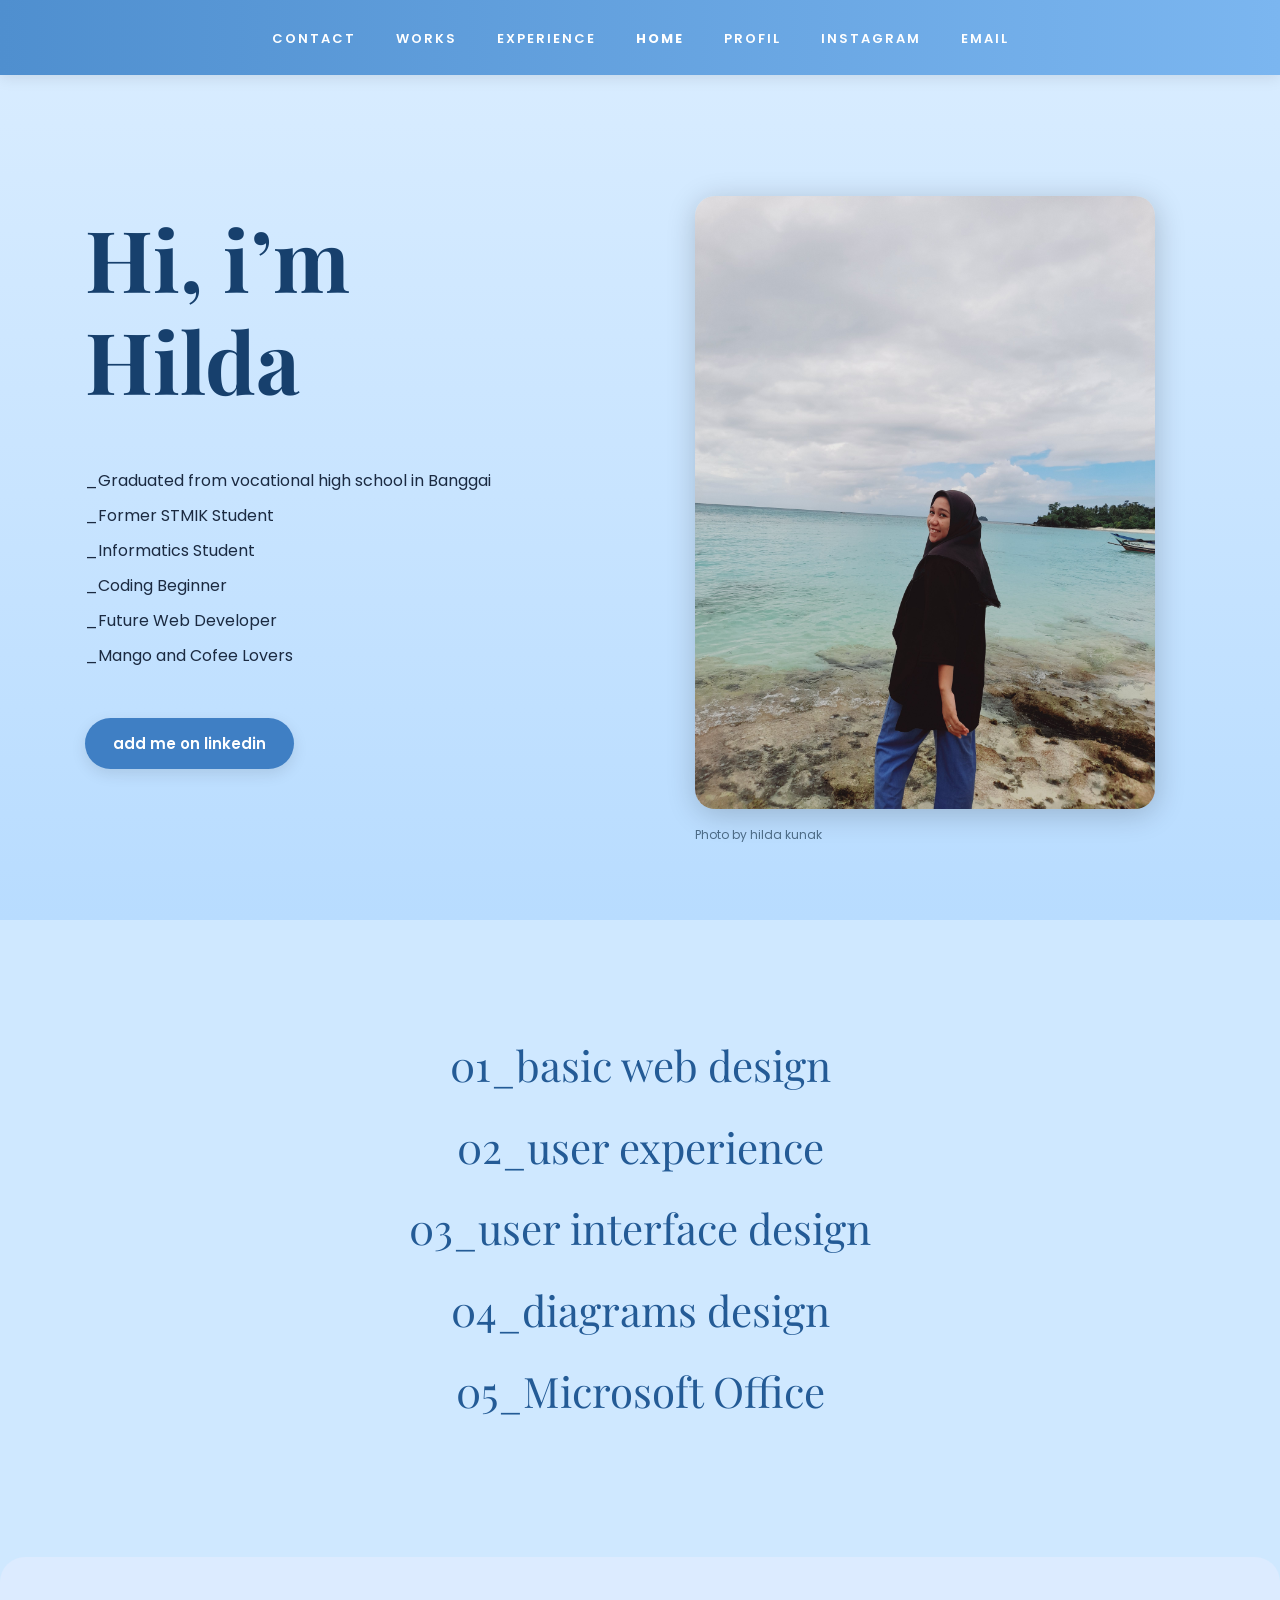
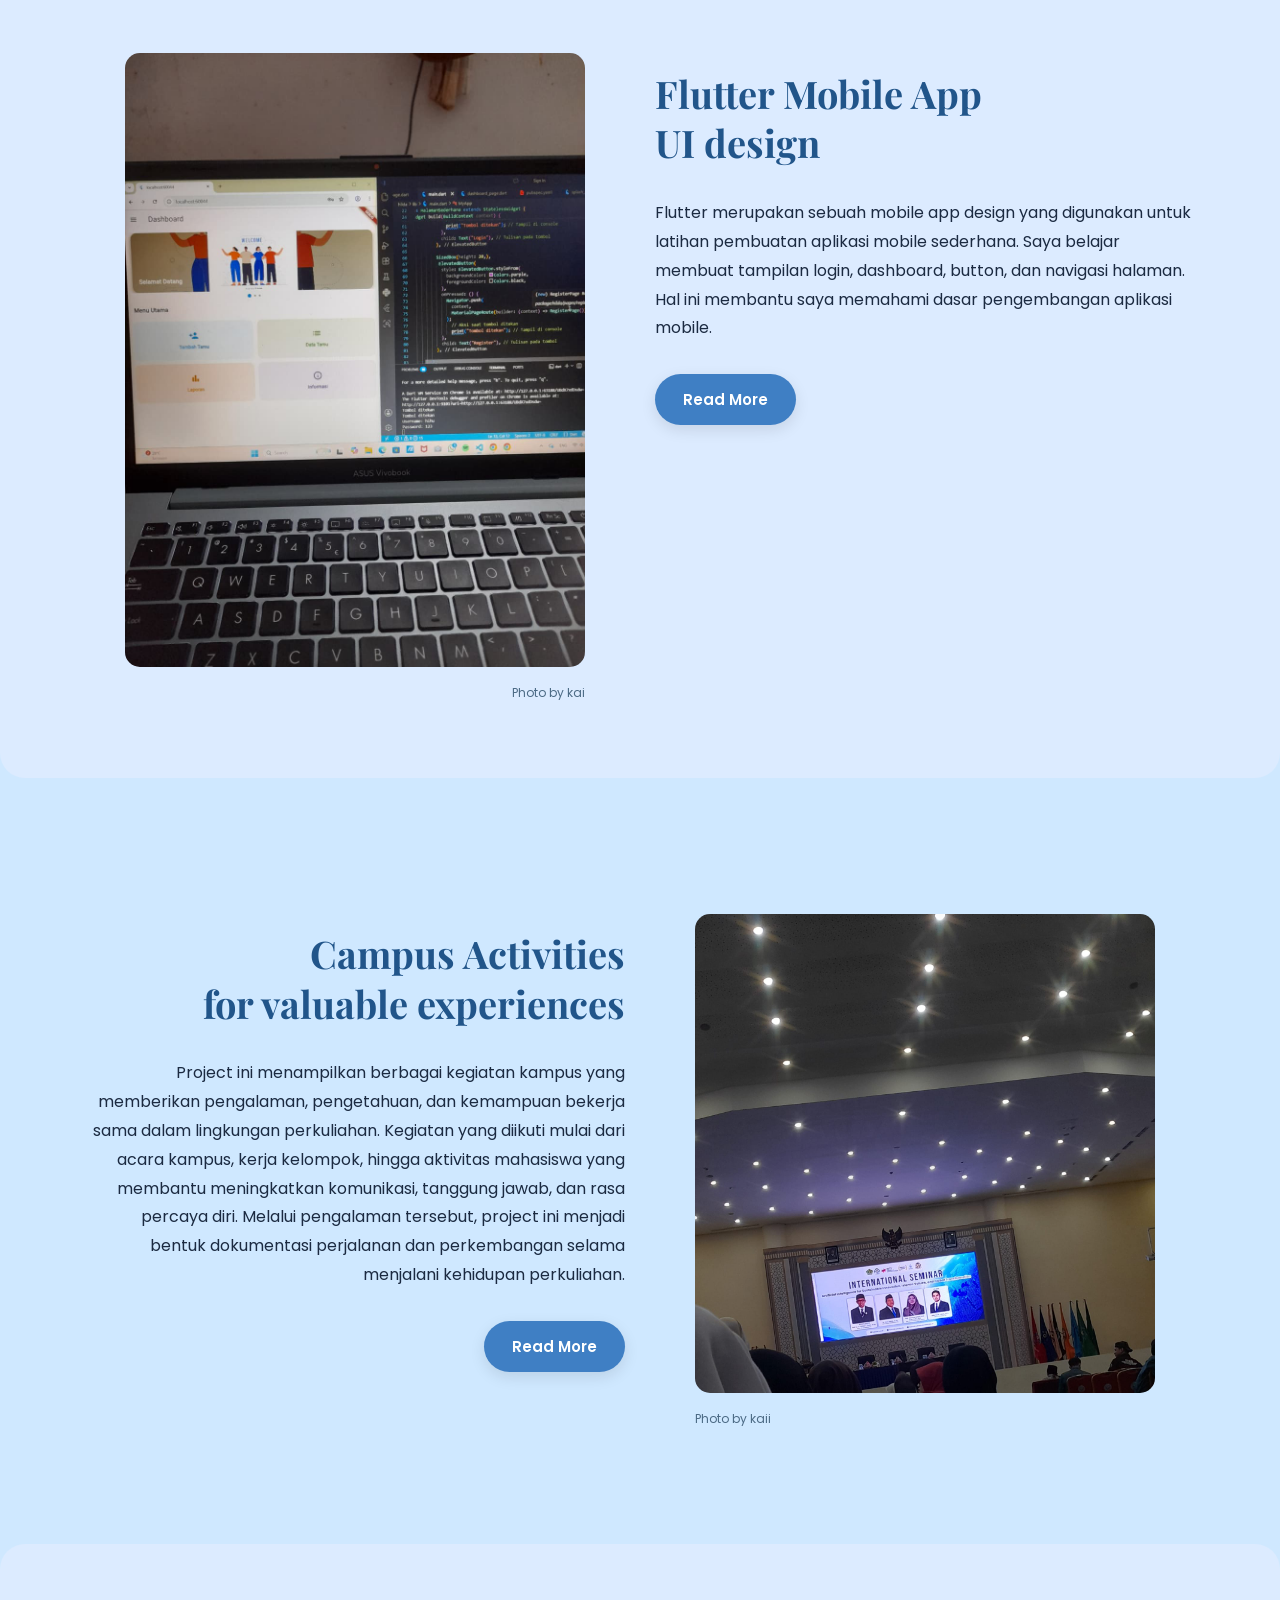
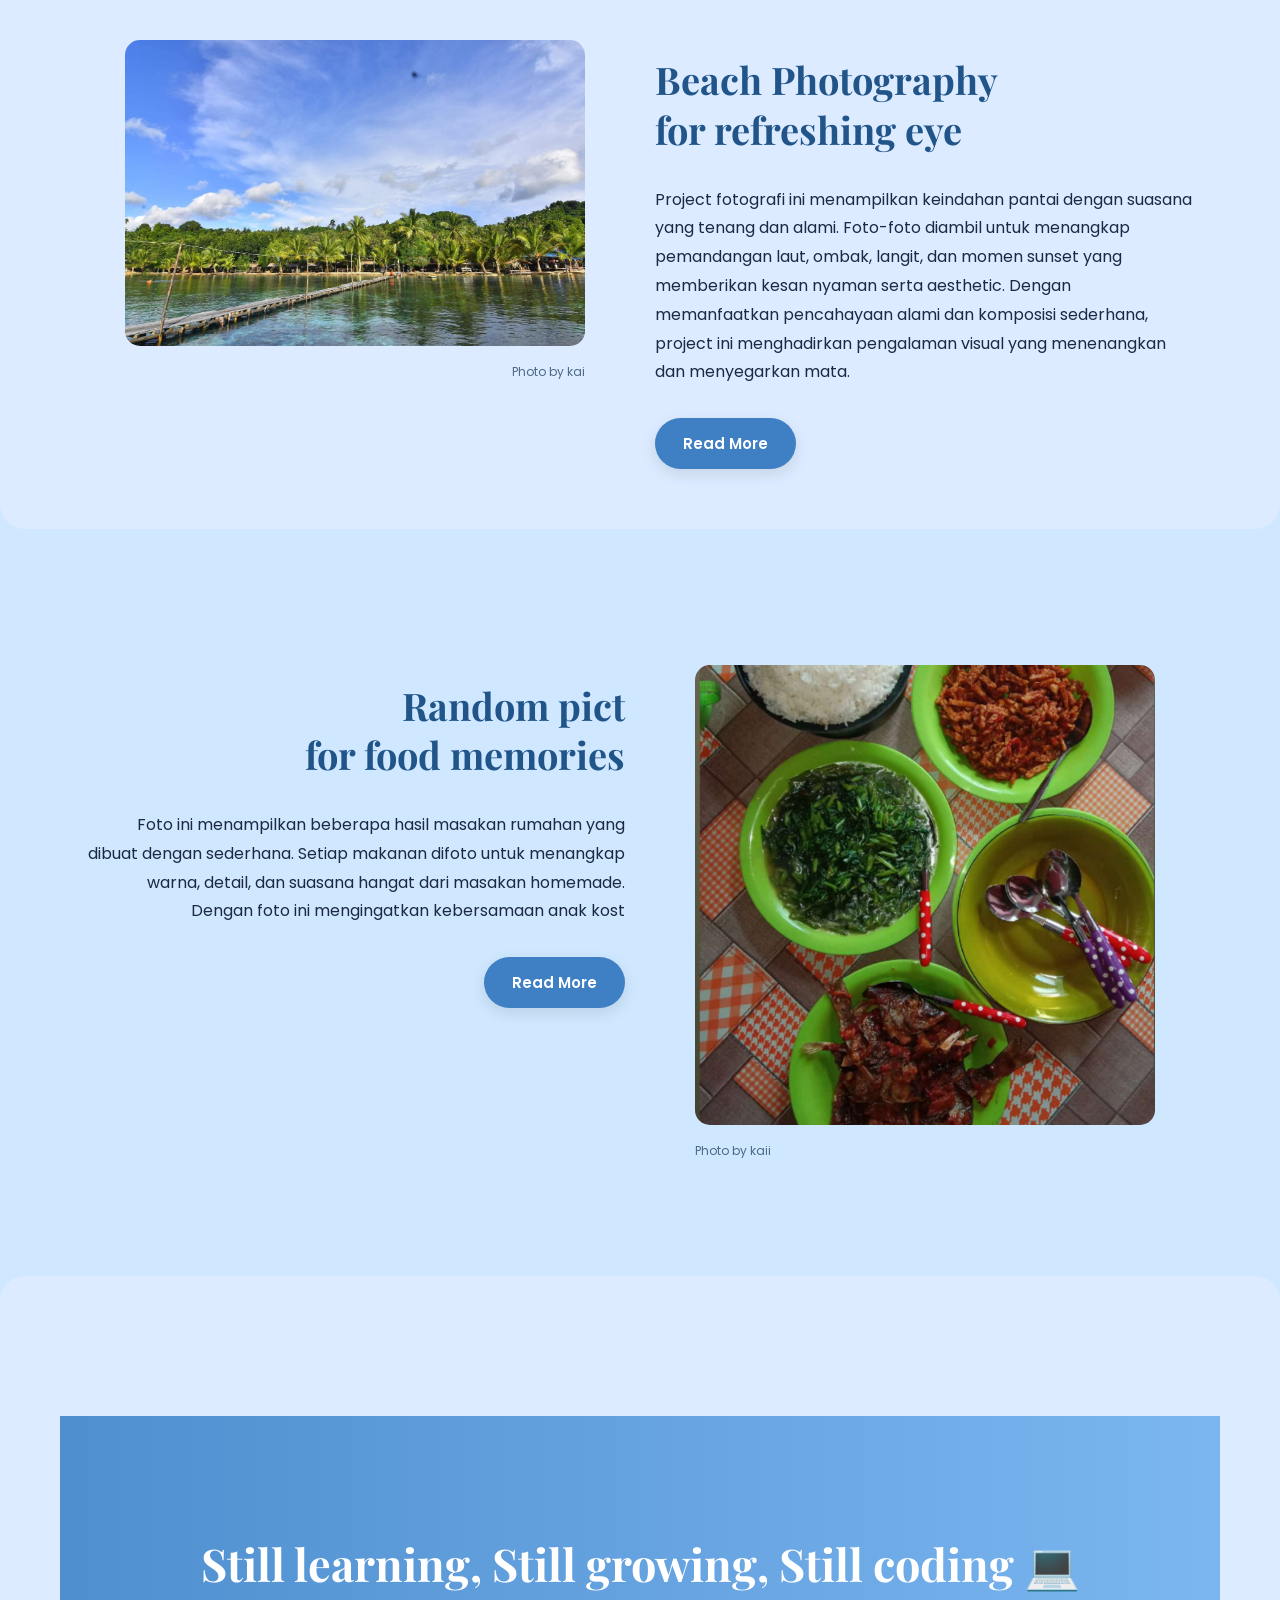
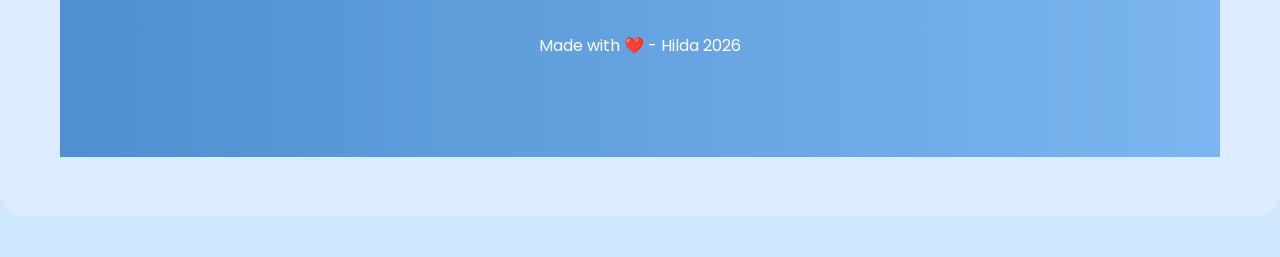
<file: index.html>
<!DOCTYPE html>
<html>
<head>
	<meta charset="utf-8">
	
	<meta name="viewport" content="width=device-width, initial-scale=1.0">
	<title>Portfolio</title>
	<link rel="stylesheet" href="css/bootstrap_grid.css" type="text/css">
	<link rel="stylesheet" href="css/style.css" type="text/css">

	<link href="https://fonts.googleapis.com/css2?family=Poppins:wght@300;400;500;600;700&family=Playfair+Display:wght@500;700;800&display=swap" rel="stylesheet">
</head>
	<body>
	<nav>
	<ul>
		<li><a href="#contact">contact</a></li>
		<li><a href="#works">works</a></li>
		<li><a href="#experience">experience</a></li>
		<li><a href="index.html"><strong>home</strong></a></li>
		<li><a href="profil.html">profil</a></li>
		<li><a href="https://instagram.com/hldaknk_" target="_blank">instagram</a></li>
		<li><a href="mailto:hyldhakunak07@gmail.com">email</a></li>
	</ul>
</nav>
	</nav>
	<header>
		<div class="container">
			<div class="row">
				<!-- right coloum -->
				<div class="col-sm">
					<h1>Hi, i’m</br>
					Hilda</h1>
					<ul >
						<li>_Graduated from vocational high school in Banggai </li>
						<li>_Former STMIK Student</li>
						<li>_Informatics Student</li>
						<li>_Coding Beginner</li>
						<li>_Future Web Developer</li>
						<li>_Mango and Cofee Lovers</li>
					</ul> 
					<a href="" class="button">add me on linkedin</a>
				</div>
				<!-- left coloum -->
				<div class="col-sm">
					<figure>
						<img src="img/hilda.jpg" class="intro-img" alt="hilda">
						<figcaption>
							Photo by hilda kunak
						</figcaption>
					</figure>
				</div>
			</div>
		</div>
	</header>
	<section>
		<ul class="skill-list">
			<li>01_basic web design</li>
			<li>02_user experience</li>
			<li>03_user interface design</li>
			<li>04_diagrams design</li>
			<li>05_Microsoft Office</li>
		</ul>
	</section>
	<!-- projects -->
	<section class="project blue">
		<div class="container">
			<div class="row">
				<!-- right coloum -->
				<div class="col-sm">
					<figure>
						<img src="img/fluter.jpeg" alt="fluter">
						<figcaption class="right-alignment">
							Photo by kai
						</figcaption>
					</figure> 
				</div>
				<div class="col-sm">
					<h2>Flutter Mobile App<br>UI design </h2>
					<p>Flutter merupakan sebuah mobile app design yang digunakan untuk latihan pembuatan aplikasi mobile sederhana.
					Saya belajar membuat tampilan login, dashboard, button, dan navigasi halaman.
					Hal ini membantu saya memahami dasar pengembangan aplikasi mobile.</p>
					<a href="detail.html" class="button">Read More </a>
				</div>
			</div>
		</div>
	</section>
	<!-- project2 -->
	<section class="project">
		<div class="container">
			<div class="row">
				<!-- right coloum -->
				<div class="col-sm right-alignment">
					<h2>Campus Activities <br> for valuable experiences</h2>
					<p>Project ini menampilkan berbagai kegiatan kampus yang memberikan pengalaman, 
					pengetahuan, dan kemampuan bekerja sama dalam lingkungan perkuliahan. 
					Kegiatan yang diikuti mulai dari acara kampus, kerja kelompok, hingga aktivitas 
					mahasiswa yang membantu meningkatkan komunikasi, tanggung jawab, dan rasa percaya diri. 
					Melalui pengalaman tersebut, project ini menjadi bentuk dokumentasi perjalanan 
					dan perkembangan selama menjalani kehidupan perkuliahan.</p>
					<a href="detail2.html" class="button">Read More</a>
				</div>
				<div class="col-sm">
					<figure>
						<img src="img/campus.jpeg" alt="campus">
						<figcaption>
							Photo by kaii
						</figcaption>
					</figure> 
				</div>
			</div>
		</div>
	</section>
	<!-- projects -->
	<section class="project blue">
		<div class="container">
			<div class="row">
				<!-- right coloum -->
				<div class="col-sm">
					<figure>
						<img src="img/Bontolan.jpg" alt="Bontolan">
						<figcaption class="right-alignment">
							Photo by kai
						</figcaption>
					</figure> 
				</div>
				<div class="col-sm">
					<h2>Beach Photography<br>for refreshing eye </h2>
					<p>Project fotografi ini menampilkan keindahan pantai dengan suasana yang tenang dan alami. 
					Foto-foto diambil untuk menangkap pemandangan laut, ombak, langit, dan momen sunset 
					yang memberikan kesan nyaman serta aesthetic. Dengan memanfaatkan pencahayaan alami 
					dan komposisi sederhana, project ini menghadirkan pengalaman visual yang menenangkan 
					dan menyegarkan mata.</p>
					<a href="detail3.html" class="button">Read More </a>
				</div>
			</div>
		</div>
	</section>
	<!-- project2 -->
	<section class="project">
		<div class="container">
			<div class="row">
				<!-- right coloum -->
				<div class="col-sm right-alignment">
					<h2>Random pict <br> for food memories</h2>
					<p>Foto ini menampilkan beberapa hasil masakan rumahan yang dibuat dengan sederhana. 
						Setiap makanan difoto untuk menangkap warna, detail, dan suasana hangat dari masakan homemade. 
						Dengan foto ini mengingatkan kebersamaan anak kost</p>
					<a href="detail4.html" class="button">Read More</a>
				</div>
				<div class="col-sm">
					<figure>
						<img src="img/food.png" alt="campus">
						<figcaption>
							Photo by kaii
						</figcaption>
					</figure> 
				</div>
			</div>
		</div>
	</section>
	<section class="project blue">
		<footer id="contact">
			<h2> Still learning, Still growing, Still coding 💻 </h2>
				<p>Made with ❤️ - Hilda 2026</p>
			</footer>
			
		</body>
</html>
</file>
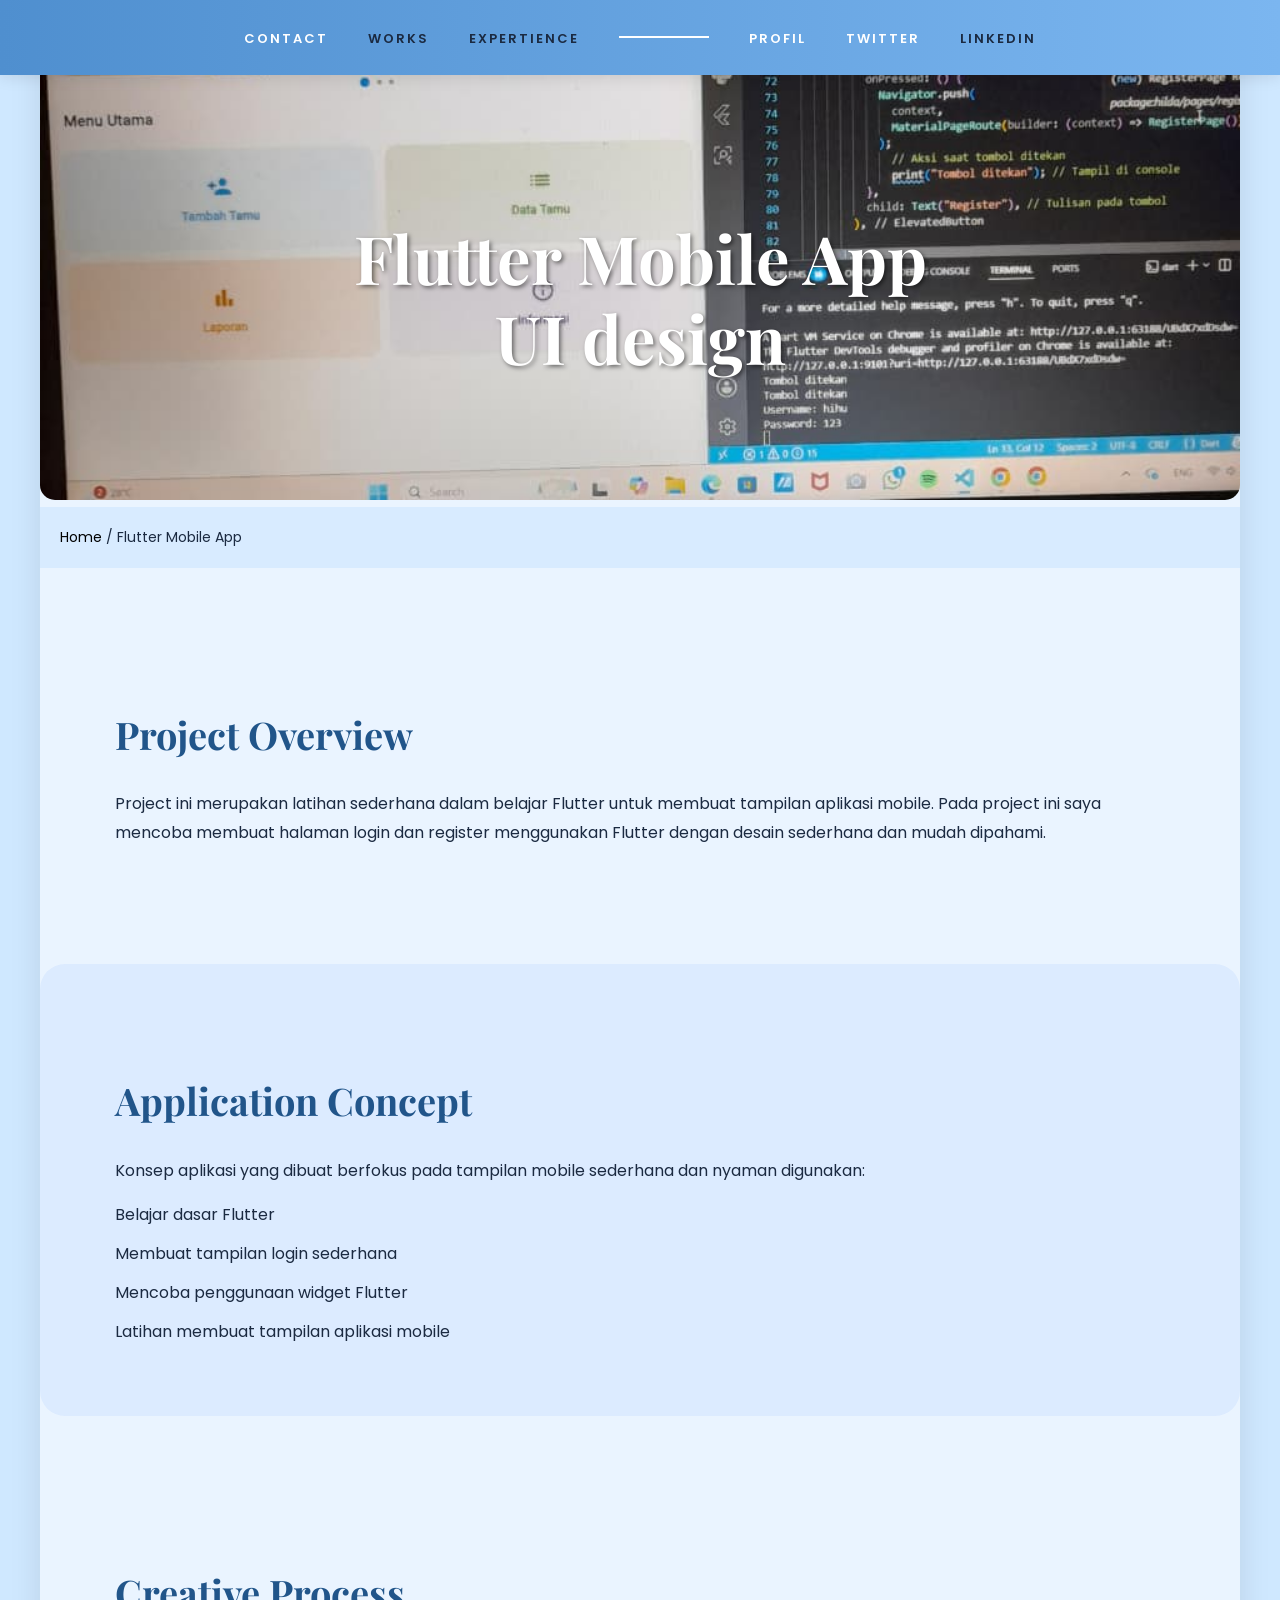
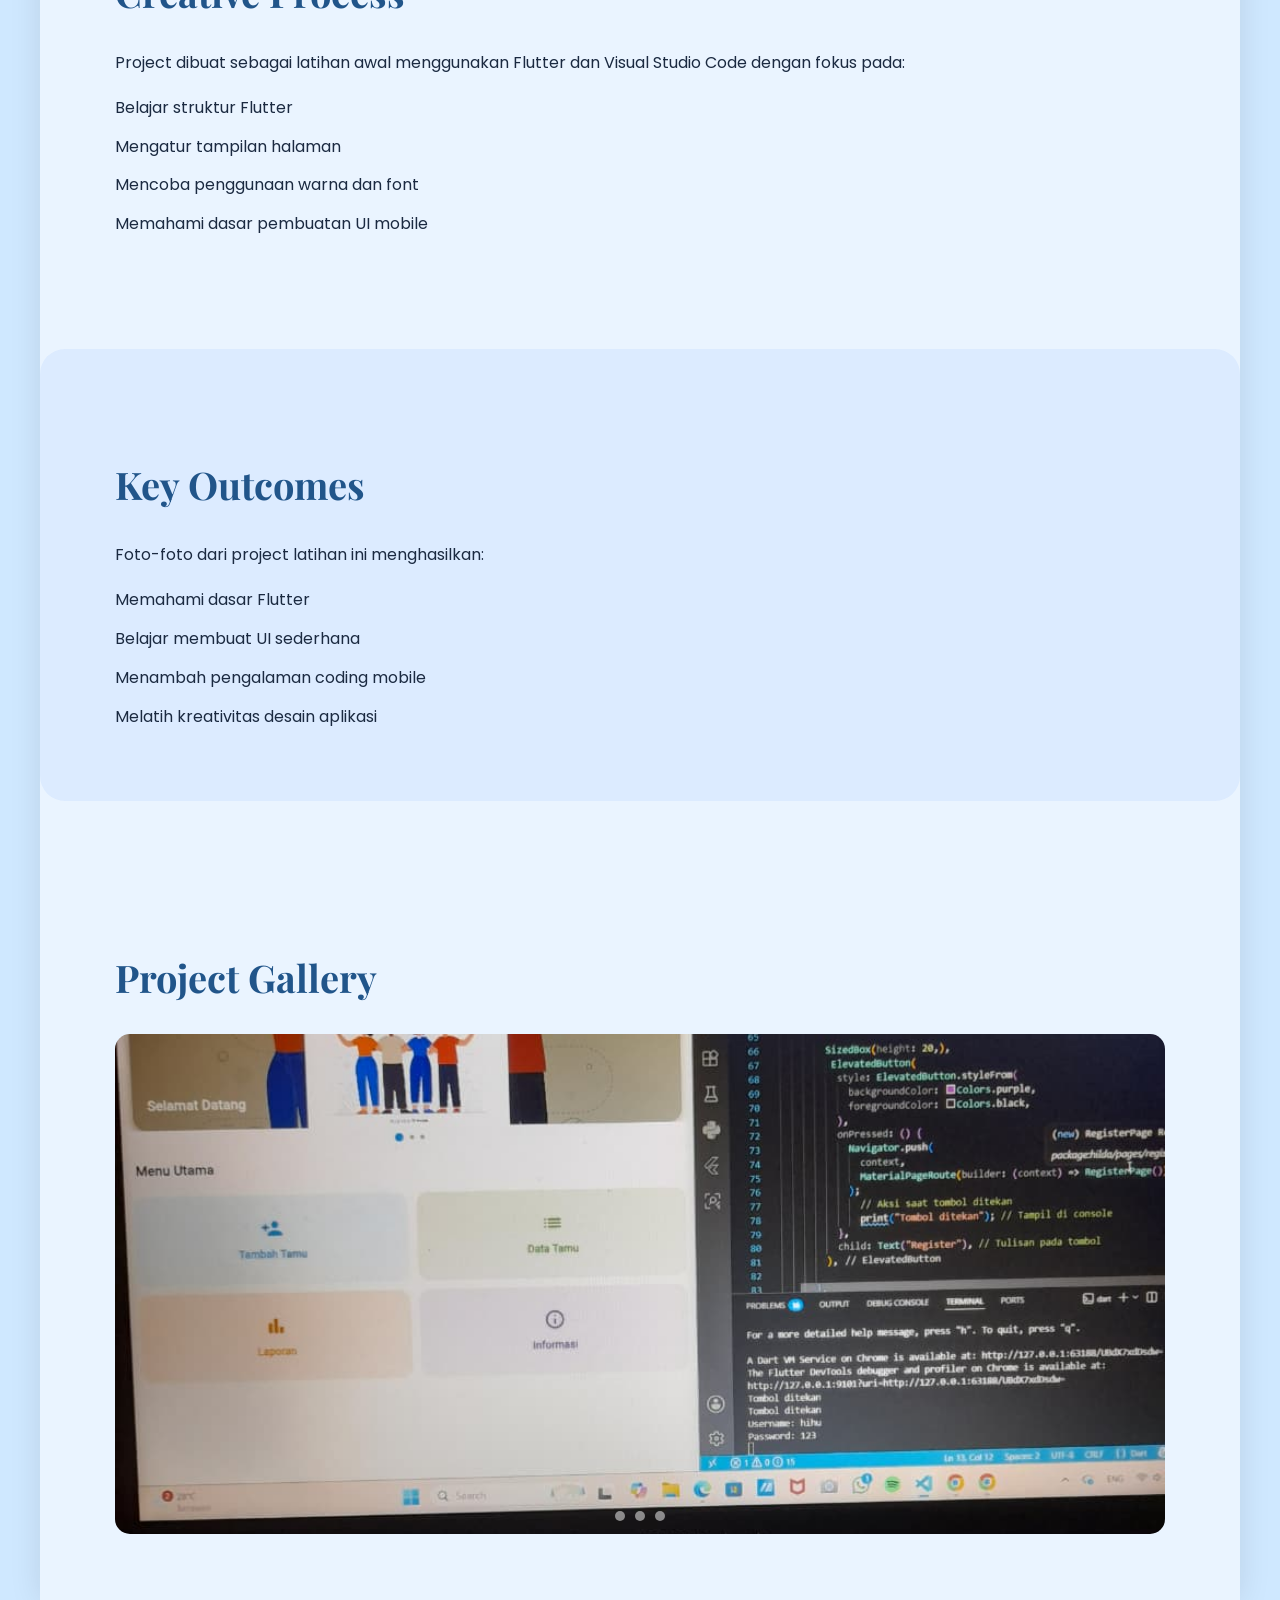
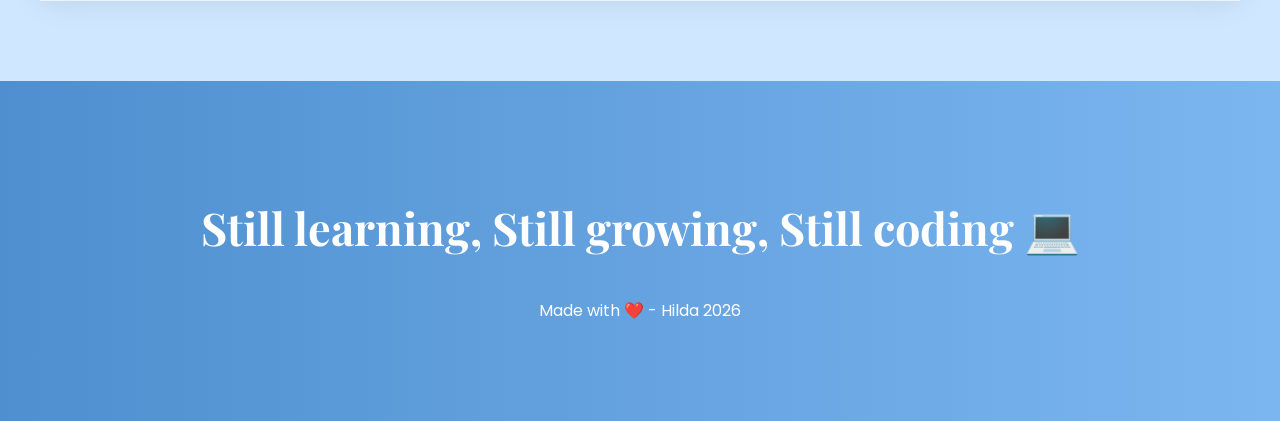
<file: detail.html>
<!DOCTYPE html>
<html>
<head>
	<meta charset="utf-8">
	<meta name="viewport" content="width=device-width, initial-scale=1.0">
	<title>Flutter Mobile App</title>
	<link rel="stylesheet" href="css/bootstrap_grid.css" type="text/css">
	<link rel="stylesheet" href="css/style.css" type="text/css">
	<link href="https://fonts.googleapis.com/css2?family=Poppins:wght@300;400;500;600;700&family=Playfair+Display:wght@500;700;800&display=swap" rel="stylesheet">
	<style>
	.project-container {
		background-color: #eaf4ff;
		max-width: 1200px;
		margin: 0 auto;
		box-shadow: 0 0 30px rgba(0,0,0,0.1);
	}

	.full-width-image {
		width: 100%;
		height: 500px;
		object-fit: cover;
	}

	.breadcrumb {
		padding: 20px;
		background-color: #d8ebff;
		font-family: 'Poppins', sans-serif;
		font-size: 14px;
	}

	.breadcrumb a {
		color: black;
		text-decoration: none;
	}

	.breadcrumb a:hover {
		text-decoration: underline;
	}

	.project-title {
		position: absolute;
		top: 50%;
		left: 50%;
		font-size: 50pt;
		transform: translate(-50%, -50%);
		color: white;
		text-align: center;
		text-shadow: 2px 2px 4px rgba(0,0,0,0.5);
		font-family: 'Playfair Display', serif;
	}

	.image-container {
		position: relative;
	}

	h2{
		font-family: 'Playfair Display', serif;
	}

	p, li{
		font-family: 'Poppins', sans-serif;
		line-height: 1.8;
	}
	
	/* Slider Styles */
	.project-slider {
		position: relative;
		width: 100%;
		overflow: hidden;
	}

	.slider-container {
		display: flex;
		transition: transform 0.5s ease;
		width: 300%;
	}

	.slider-slide {
		width: 33.33%;
		flex-shrink: 0;
	}

	.slider-slide img {
		width: 100%;
		height: 500px;
		object-fit: cover;
	}

	.slider-controls {
		position: absolute;
		bottom: 20px;
		left: 50%;
		transform: translateX(-50%);
		display: flex;
		gap: 10px;
	}

	.slider-dot {
		width: 10px;
		height: 10px;
		background-color: rgba(255,255,255,0.5);
		border-radius: 50%;
		cursor: pointer;
		transition: background-color 0.3s;
	}

	.slider-dot.active {
		background-color: white;
	}
	
	.slider-toggle {
		display: none;
	}

	#slide1:checked ~ .slider-container {
		transform: translateX(0);
	}

	#slide2:checked ~ .slider-container {
		transform: translateX(-33.33%);
	}

	#slide3:checked ~ .slider-container {
		transform: translateX(-66.66%);
	}
</style>
</head>

<body>
	<nav>
		<ul>
			<li><a href="../index.html#contact">contact</a></li>
			<li>works</li>
			<li>expertience</li>
			<li class="empty"></li>
			<li><a href="profil.html">profil</a></li>
			<li><a href="https://x.com/anzanul" target="_blank">twitter</a></li>
			<li>linkedin</li>
		</ul>
	</nav>

	<div class="project-container">
		<div class="image-container">
			<img src="./img/fluter.jpeg" class="full-width-image" alt="Flutter">
			<h1 class="project-title">Flutter Mobile App<br>UI design</h1>
		</div>
		<div class="breadcrumb">
			<a href="../index.html">Home</a> / Flutter Mobile App
		</div>
		<section class="project" style="padding-top: 50px;">
			<div class="container">
				<div class="row">
					<div class="col-sm">
						<h2>Project Overview</h2>
						<p>
							Project ini merupakan latihan sederhana dalam belajar Flutter untuk membuat tampilan aplikasi mobile.
							Pada project ini saya mencoba membuat halaman login dan register menggunakan Flutter dengan desain sederhana dan mudah dipahami.
						</p>
					</div>
				</div>
			</div>
		</section>

		<section class="project blue">
			<div class="container">
				<div class="row">
					<div class="col-sm">
						<h2>Application Concept</h2>
						<p>Konsep aplikasi yang dibuat berfokus pada tampilan mobile sederhana dan nyaman digunakan:</p>
						<ul>
							<li>Belajar dasar Flutter</li>
							<li>Membuat tampilan login sederhana</li>
							<li>Mencoba penggunaan widget Flutter</li>
							<li>Latihan membuat tampilan aplikasi mobile</li>
						</ul>
					</div>
				</div>
			</div>
		</section>

		<section class="project">
			<div class="container">
				<div class="row">
					<div class="col-sm">
						<h2>Creative Process</h2>
						<p>Project dibuat sebagai latihan awal menggunakan Flutter dan Visual Studio Code dengan fokus pada:</p>
						<ul>
							<li>Belajar struktur Flutter</li>
							<li>Mengatur tampilan halaman</li>
							<li>Mencoba penggunaan warna dan font</li>
							<li>Memahami dasar pembuatan UI mobile</li>
						</ul>
					</div>
				</div>
			</div>
		</section>

		<section class="project blue">
			<div class="container">
				<div class="row">
					<div class="col-sm">
						<h2>Key Outcomes</h2>
						<p>Foto-foto dari project latihan ini menghasilkan:</p>
						<ul>
							<li>Memahami dasar Flutter</li>
							<li>Belajar membuat UI sederhana</li>
							<li>Menambah pengalaman coding mobile</li>
							<li>Melatih kreativitas desain aplikasi</li>
						</ul>
					</div>
				</div>
			</div>
		</section>

		<section class="project">
			<div class="container">
				<div class="row">
					<div class="col-sm">
						<h2>Project Gallery</h2>
						<div class="project-slider">
							<input type="radio" name="slider" id="slide1" class="slider-toggle" checked>
							<input type="radio" name="slider" id="slide2" class="slider-toggle">
							<input type="radio" name="slider" id="slide3" class="slider-toggle">
							
							<div class="slider-container">
								<div class="slider-slide">
									<img src="./img/fluter.jpeg" alt="Flutter App">
								</div>
								<div class="slider-slide">
									<img src="./img/fluter1.jpeg" alt="fluter Project">
								</div>
								<div class="slider-slide">
									<img src="./img/fluter2.jpeg" alt="Flutter app">
								</div>
							</div>
							
							<div class="slider-controls">
								<label for="slide1" class="slider-dot"></label>
								<label for="slide2" class="slider-dot"></label>
								<label for="slide3" class="slider-dot"></label>
							</div>
						</div>
					</div>
				</div>
			</div>
		</section>
	</div>

	<footer id="contact">
			<h2> Still learning, Still growing, Still coding 💻 </h2>
				<p>Made with ❤️ - Hilda 2026</p>
			</footer>
			
		</body>
</html>
</file>
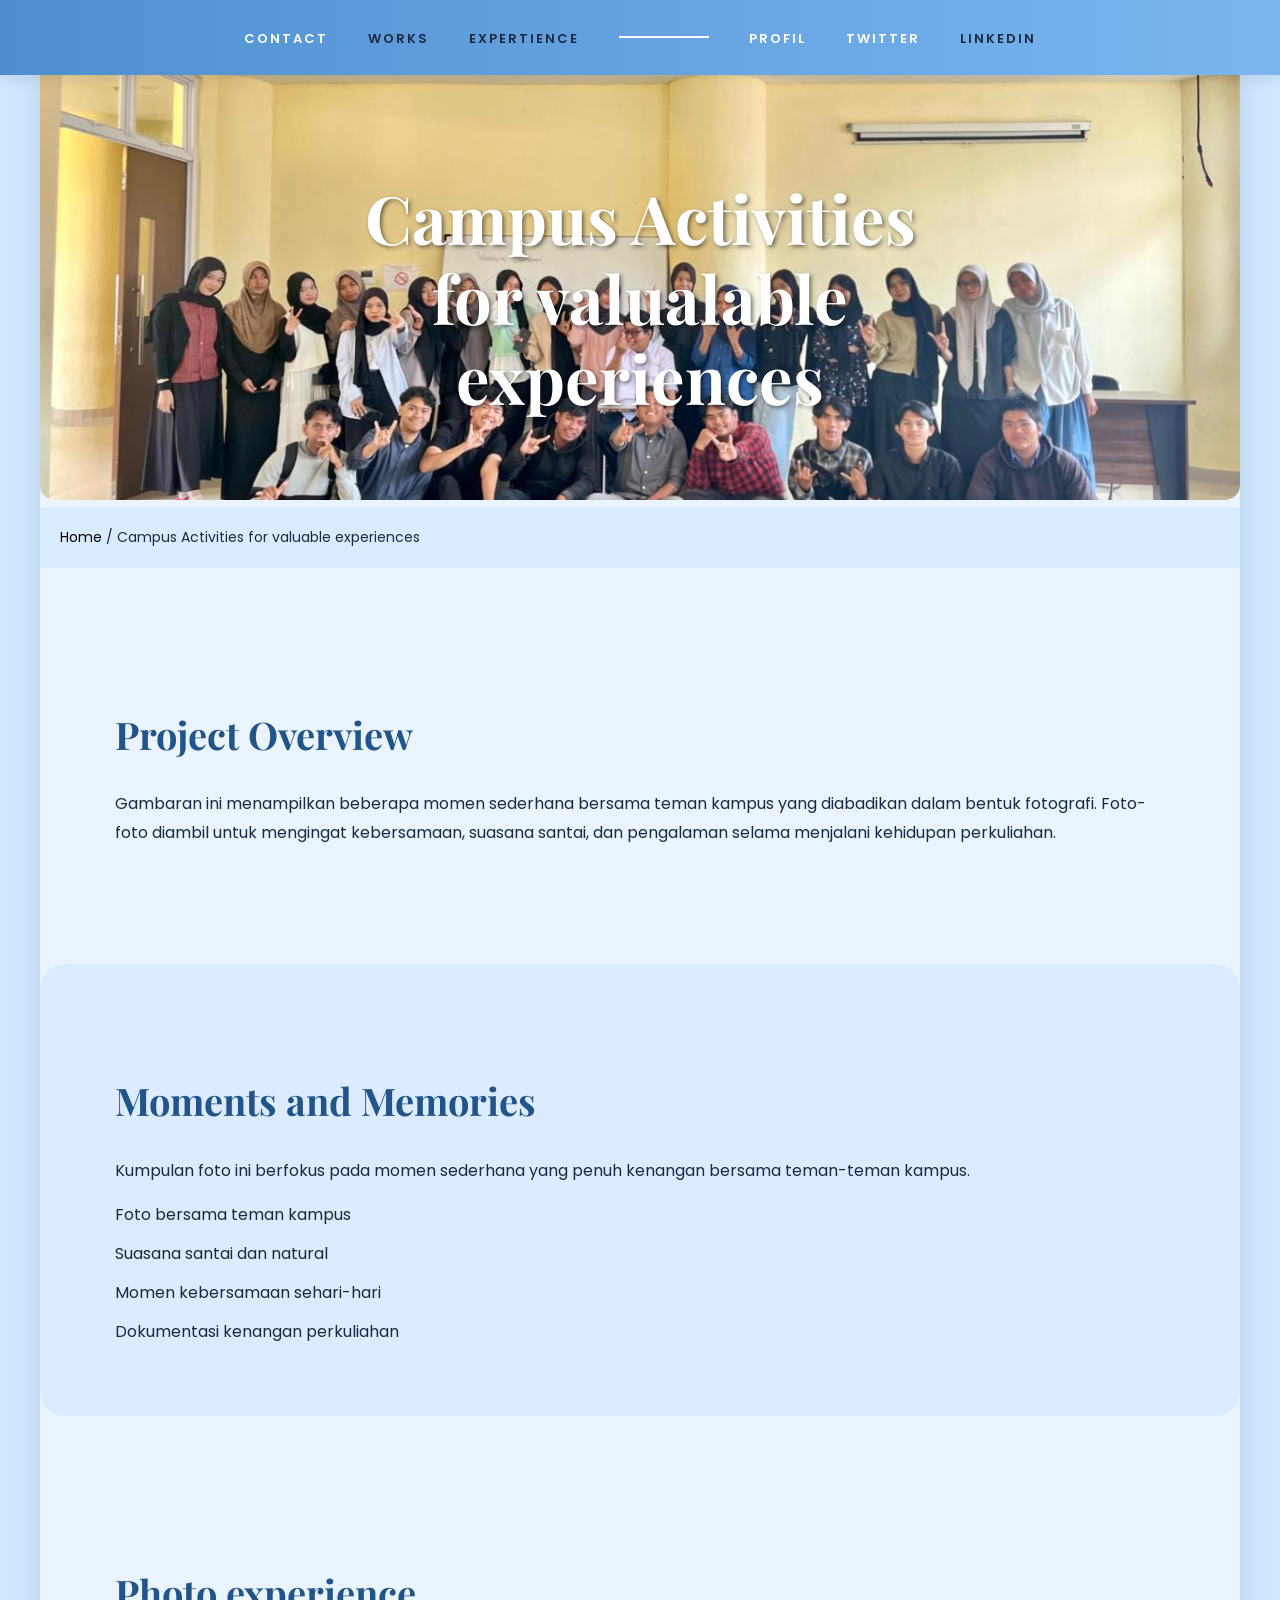
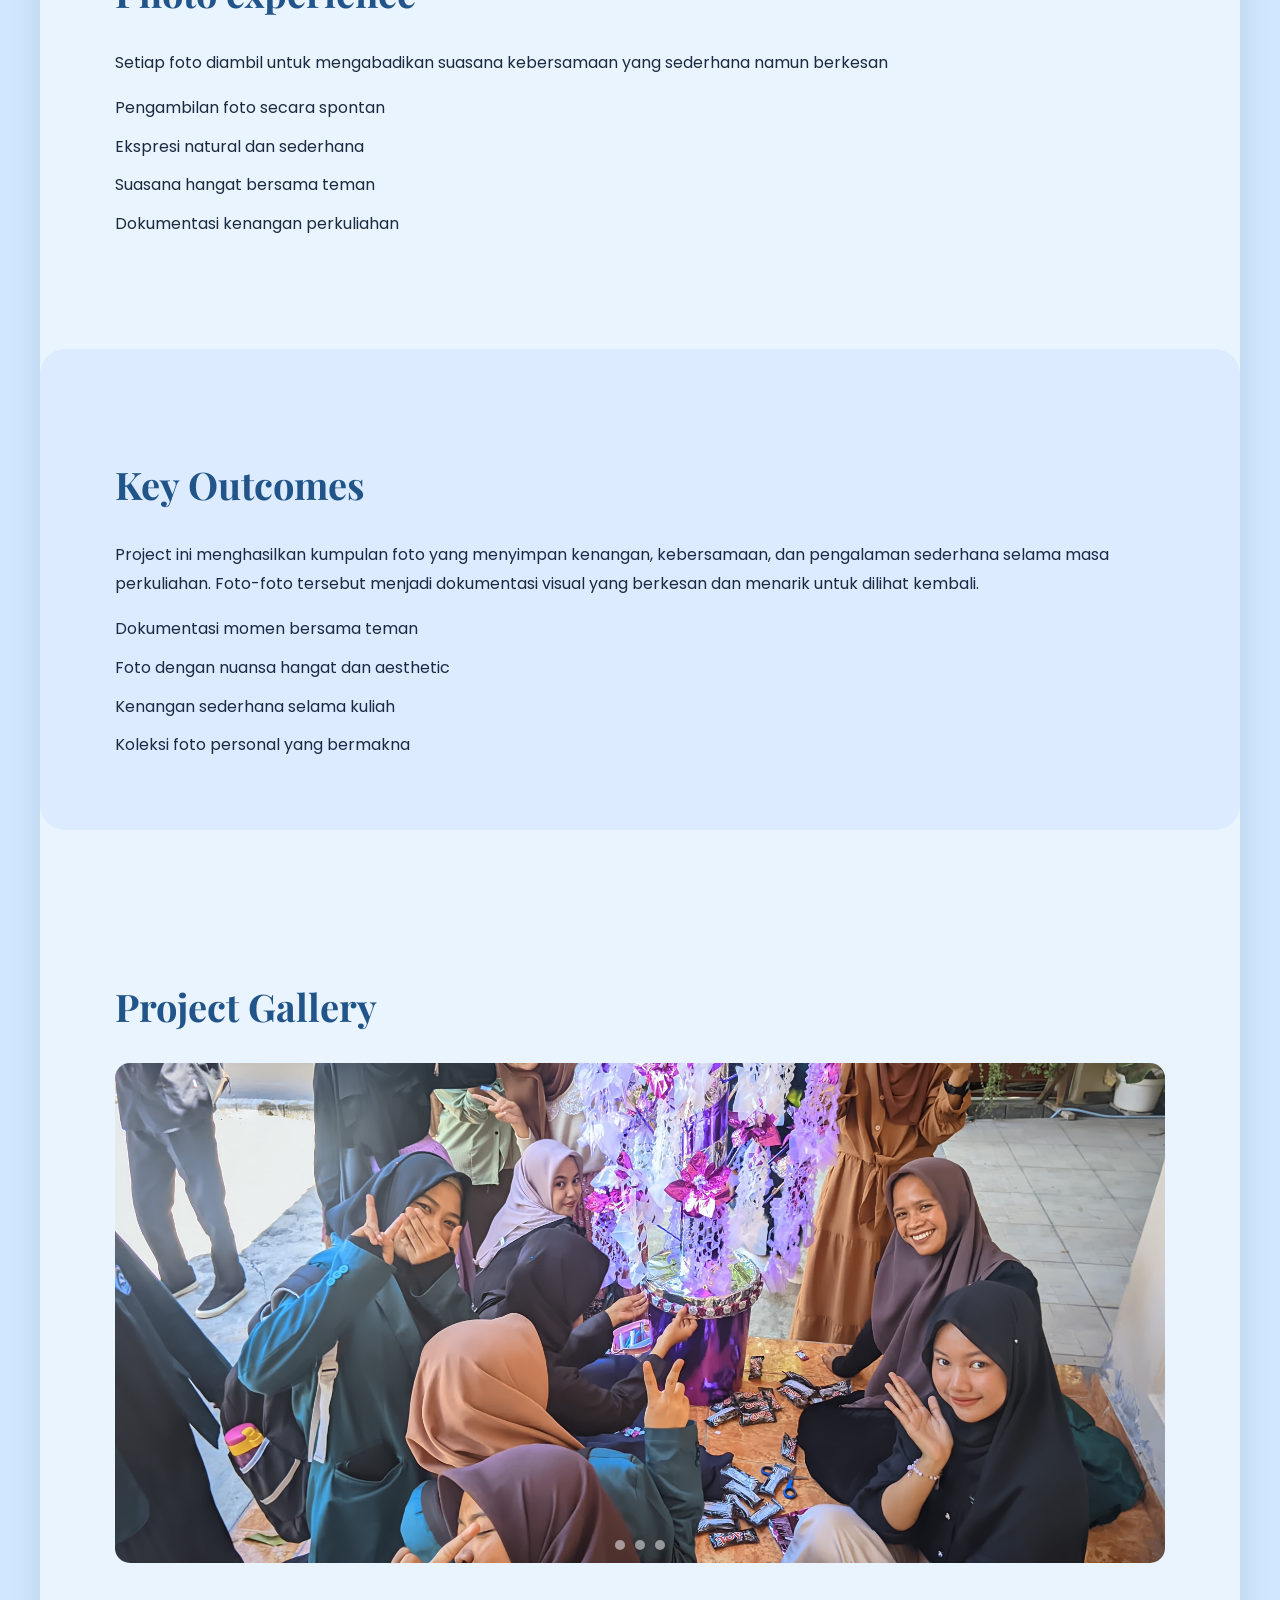
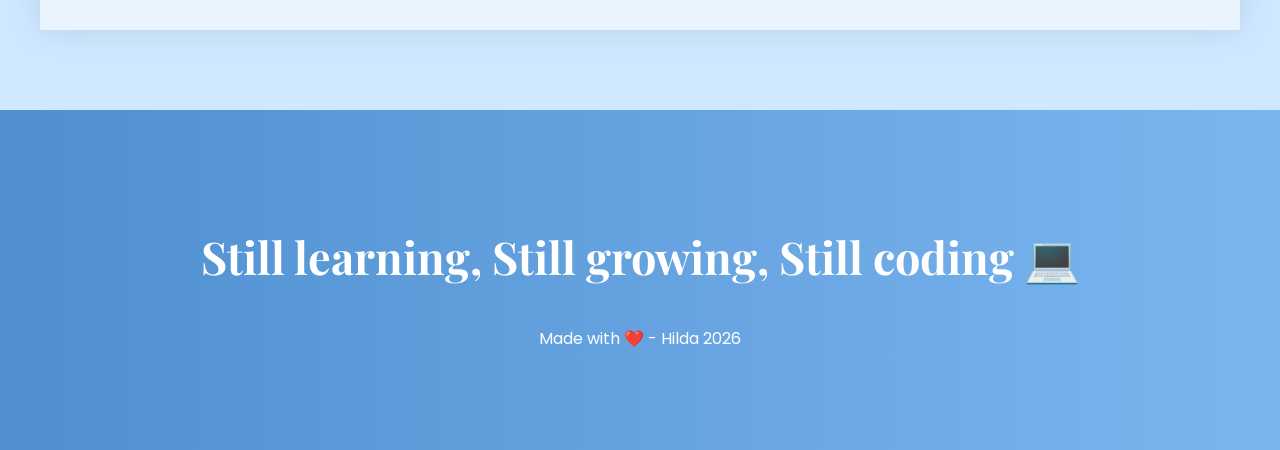
<file: detail2.html>
<!DOCTYPE html>
<html>
<head>
	<meta charset="utf-8">
	<meta name="viewport" content="width=device-width, initial-scale=1.0">
	<title>Campus Activity</title>
	<link rel="stylesheet" href="css/bootstrap_grid.css" type="text/css">
	<link rel="stylesheet" href="css/style.css" type="text/css">
	<link href="https://fonts.googleapis.com/css2?family=Poppins:wght@300;400;500;600;700&family=Playfair+Display:wght@500;700;800&display=swap" rel="stylesheet">
	<style>
	.project-container {
		background-color: #eaf4ff;
		max-width: 1200px;
		margin: 0 auto;
		box-shadow: 0 0 30px rgba(0,0,0,0.1);
	}

	.full-width-image {
		width: 100%;
		height: 500px;
		object-fit: cover;
	}

	.breadcrumb {
		padding: 20px;
		background-color: #d8ebff;
		font-family: 'Poppins', sans-serif;
		font-size: 14px;
	}

	.breadcrumb a {
		color: black;
		text-decoration: none;
	}

	.breadcrumb a:hover {
		text-decoration: underline;
	}

	.project-title {
		position: absolute;
		top: 50%;
		left: 50%;
		font-size: 50pt;
		transform: translate(-50%, -50%);
		color: white;
		text-align: center;
		text-shadow: 2px 2px 4px rgba(0,0,0,0.5);
		font-family: 'Playfair Display', serif;
	}

	.image-container {
		position: relative;
	}

	h2{
		font-family: 'Playfair Display', serif;
	}

	p, li{
		font-family: 'Poppins', sans-serif;
		line-height: 1.8;
	}
	
	/* Slider Styles */
	.project-slider {
		position: relative;
		width: 100%;
		overflow: hidden;
	}

	.slider-container {
		display: flex;
		transition: transform 0.5s ease;
		width: 300%;
	}

	.slider-slide {
		width: 33.33%;
		flex-shrink: 0;
	}

	.slider-slide img {
		width: 100%;
		height: 500px;
		object-fit: cover;
	}

	.slider-controls {
		position: absolute;
		bottom: 20px;
		left: 50%;
		transform: translateX(-50%);
		display: flex;
		gap: 10px;
	}

	.slider-dot {
		width: 10px;
		height: 10px;
		background-color: rgba(255,255,255,0.5);
		border-radius: 50%;
		cursor: pointer;
		transition: background-color 0.3s;
	}

	.slider-dot.active {
		background-color: white;
	}
	
	.slider-toggle {
		display: none;
	}

	#slide1:checked ~ .slider-container {
		transform: translateX(0);
	}

	#slide2:checked ~ .slider-container {
		transform: translateX(-33.33%);
	}

	#slide3:checked ~ .slider-container {
		transform: translateX(-66.66%);
	}
</style>
</head>

<body>
	<nav>
		<ul>
			<li><a href="../index.html#contact">contact</a></li>
			<li>works</li>
			<li>expertience</li>
			<li class="empty"></li>
			<li><a href="profil.html">profil</a></li>
			<li><a href="https://x.com/anzanul" target="_blank">twitter</a></li>
			<li>linkedin</li>
		</ul>
	</nav>

	<div class="project-container">
		<div class="image-container">
			<img src="./img/campus1.jpg" class="full-width-image" alt="campus View">
			<h1 class="project-title">Campus Activities<br>for valualable experiences</h1>
		</div>
		<div class="breadcrumb">
			<a href="../index.html">Home</a> / Campus Activities for valuable experiences
		</div>
		<section class="project" style="padding-top: 50px;">
			<div class="container">
				<div class="row">
					<div class="col-sm">
						<h2>Project Overview</h2>
						<p>Gambaran ini menampilkan beberapa momen sederhana bersama teman kampus
						yang diabadikan dalam bentuk fotografi. Foto-foto diambil untuk
						mengingat kebersamaan, suasana santai, dan pengalaman selama
						menjalani kehidupan perkuliahan.</p>
					</div>
				</div>
			</div>
		</section>

		<section class="project blue">
			<div class="container">
				<div class="row">
					<div class="col-sm">
						<h2>Moments and Memories</h2>
						<p>Kumpulan foto ini berfokus pada momen sederhana yang penuh kenangan
						bersama teman-teman kampus.</p>
						<ul>
							<li>Foto bersama teman kampus</li>
							<li>Suasana santai dan natural</li>
							<li>Momen kebersamaan sehari-hari</li>
							<li>Dokumentasi kenangan perkuliahan</li>
						</ul>
					</div>
				</div>
			</div>
		</section>

		<section class="project">
			<div class="container">
				<div class="row">
					<div class="col-sm">
						<h2>Photo experience</h2>
						<p>Setiap foto diambil untuk mengabadikan suasana kebersamaan yang
						sederhana namun berkesan</p>
						<ul>
							<li>Pengambilan foto secara spontan</li>
							<li>Ekspresi natural dan sederhana</li>
							<li>Suasana hangat bersama teman</li>
							<li>Dokumentasi kenangan perkuliahan</li>
						</ul>
					</div>
				</div>
			</div>
		</section>

		<section class="project blue">
			<div class="container">
				<div class="row">
					<div class="col-sm">
						<h2>Key Outcomes</h2>
						<p>Project ini menghasilkan kumpulan foto yang menyimpan kenangan,
						kebersamaan, dan pengalaman sederhana selama masa perkuliahan.
						Foto-foto tersebut menjadi dokumentasi visual yang berkesan dan
						menarik untuk dilihat kembali.</p>
						<ul>
							<li>Dokumentasi momen bersama teman</li>
							<li>Foto dengan nuansa hangat dan aesthetic</li>
							<li>Kenangan sederhana selama kuliah</li>
							<li>Koleksi foto personal yang bermakna</li>
						</ul>
					</div>
				</div>
			</div>
		</section>

		<section class="project">
			<div class="container">
				<div class="row">
					<div class="col-sm">
						<h2>Project Gallery</h2>
						<div class="project-slider">
							<input type="radio" name="slider" id="slide1" class="slider-toggle" checked>
							<input type="radio" name="slider" id="slide2" class="slider-toggle">
							<input type="radio" name="slider" id="slide3" class="slider-toggle">
							
							<div class="slider-container">
								<div class="slider-slide">
									<img src="./img/campus3.jpeg" alt="After Uas View">
								</div>
								<div class="slider-slide">
									<img src="./img/campus2.jpeg" alt="friend at campus View">
								</div>
								<div class="slider-slide">
									<img src="./img/campus1.jpg" alt="campus View">
								</div>
							</div>
							
							<div class="slider-controls">
								<label for="slide1" class="slider-dot"></label>
								<label for="slide2" class="slider-dot"></label>
								<label for="slide3" class="slider-dot"></label>
							</div>
						</div>
					</div>
				</div>
			</div>
		</section>
	</div>

	<footer id="contact">
			<h2> Still learning, Still growing, Still coding 💻 </h2>
				<p>Made with ❤️ - Hilda 2026</p>
			</footer>
			
		</body>
</html>
</file>
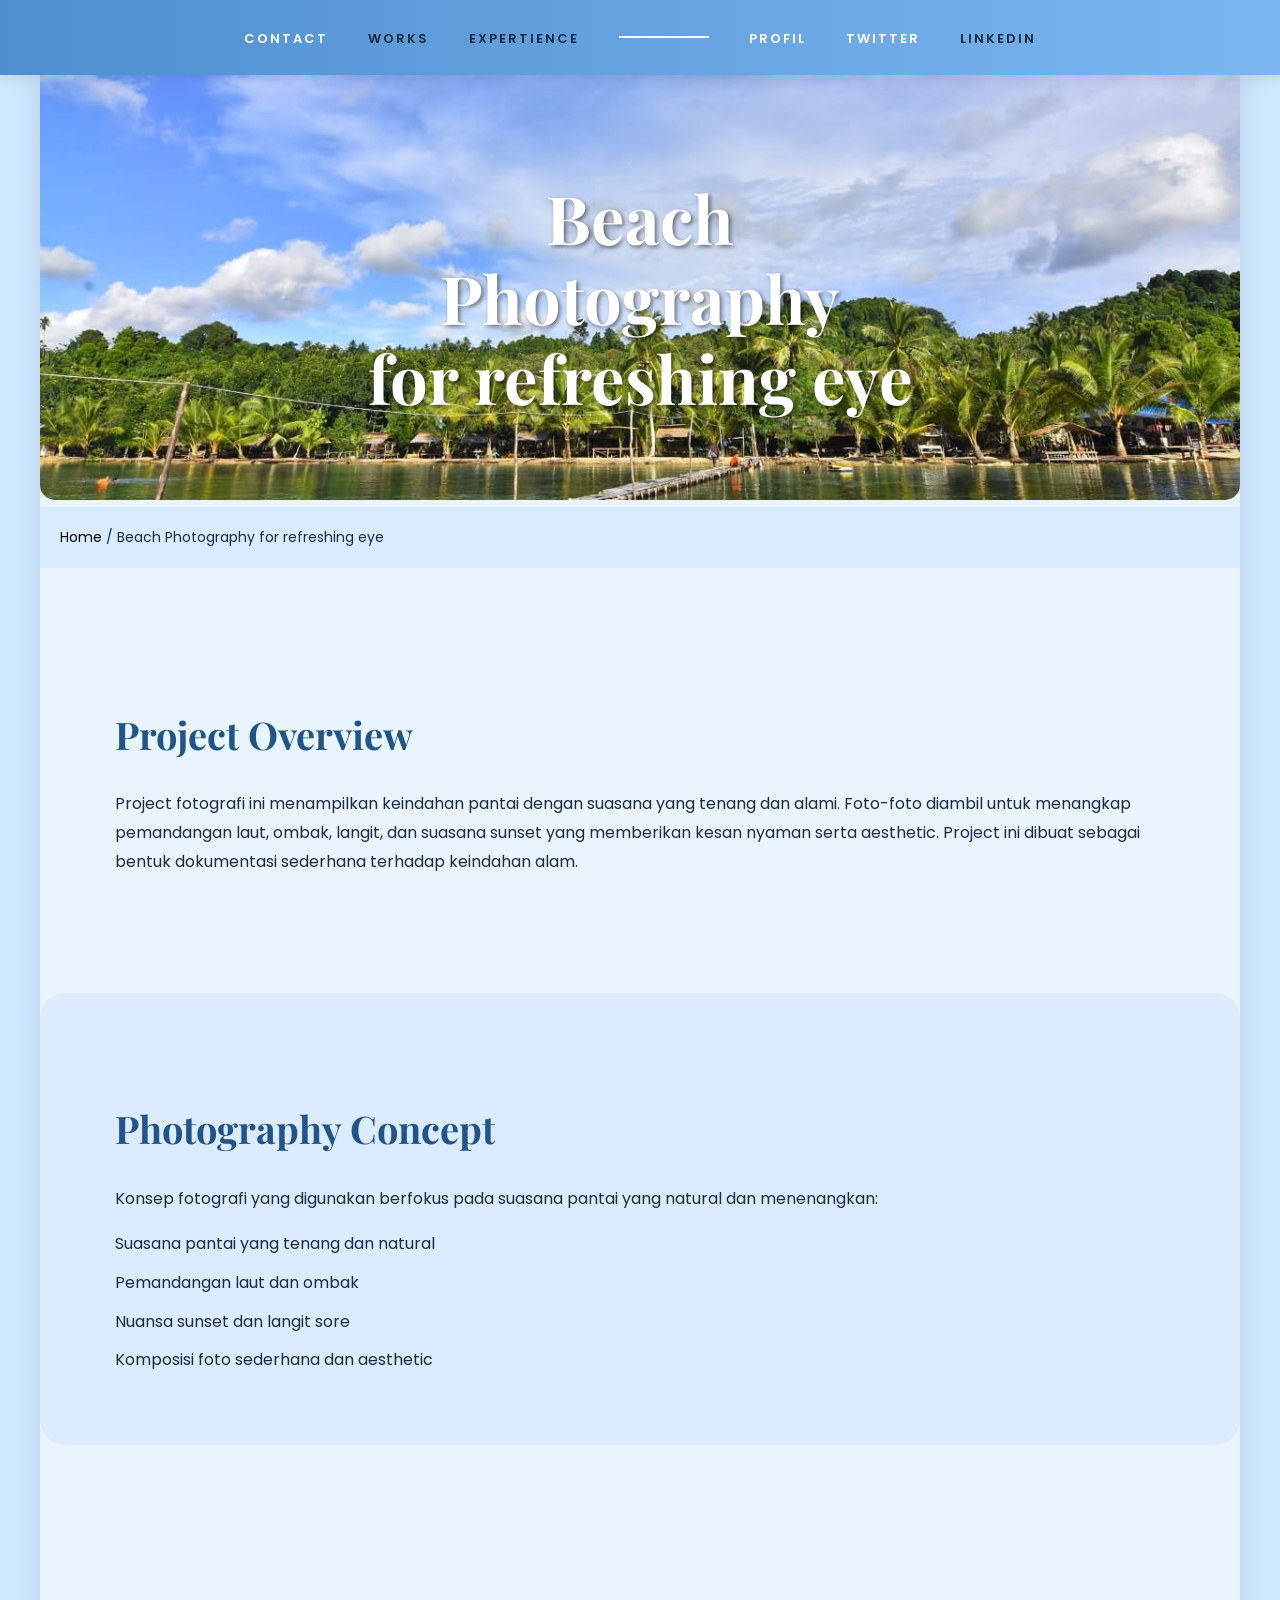
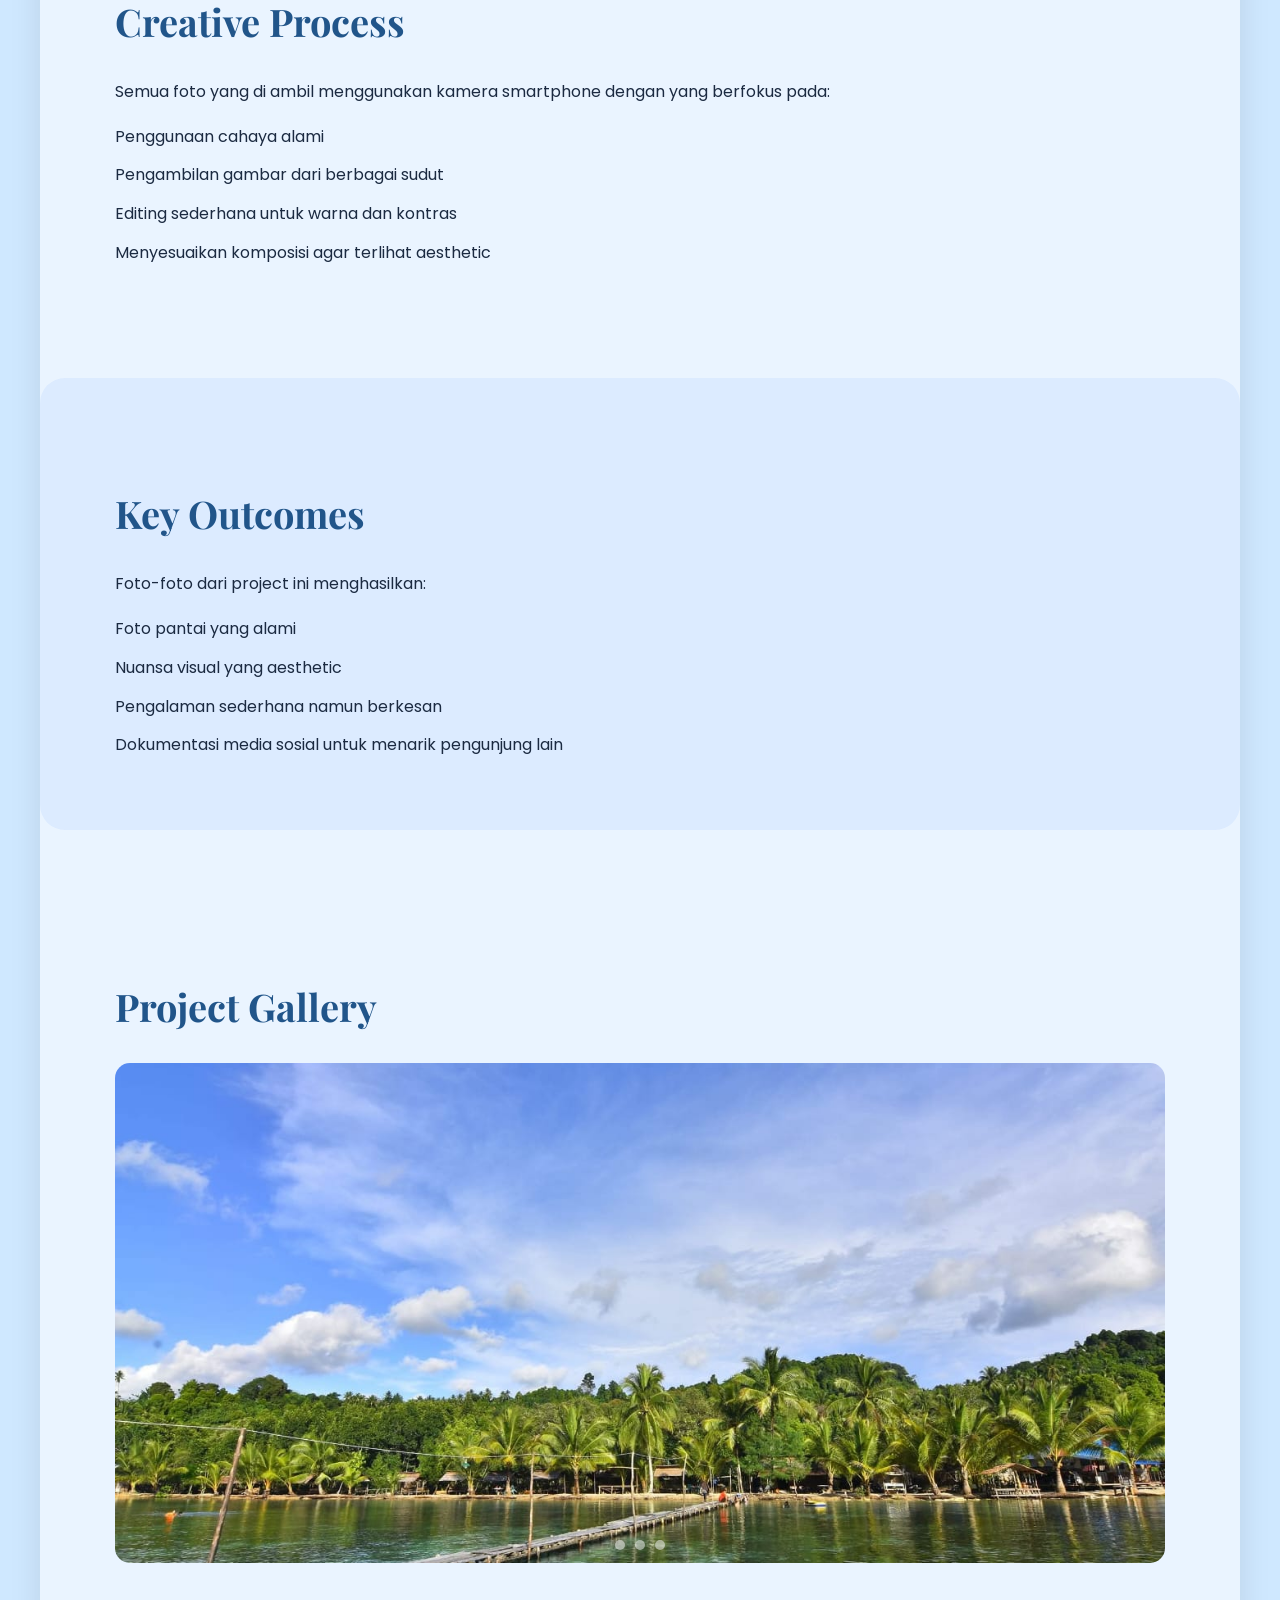
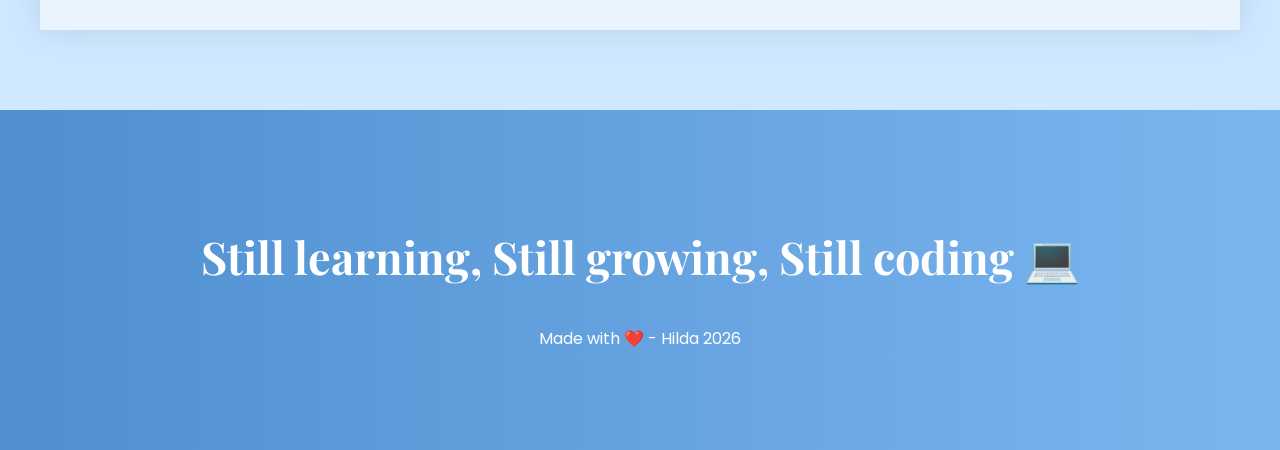
<file: detail3.html>
<!DOCTYPE html>
<html>
<head>
	<meta charset="utf-8">
	<meta name="viewport" content="width=device-width, initial-scale=1.0">
	<title>Beach Photography and ocean vibes</title>
	<link rel="stylesheet" href="css/bootstrap_grid.css" type="text/css">
	<link rel="stylesheet" href="css/style.css" type="text/css">
	<link href="https://fonts.googleapis.com/css2?family=Poppins:wght@300;400;500;600;700&family=Playfair+Display:wght@500;700;800&display=swap" rel="stylesheet">
	<style>
	.project-container {
		background-color: #eaf4ff;
		max-width: 1200px;
		margin: 0 auto;
		box-shadow: 0 0 30px rgba(0,0,0,0.1);
	}

	.full-width-image {
		width: 100%;
		height: 500px;
		object-fit: cover;
	}

	.breadcrumb {
		padding: 20px;
		background-color: #d8ebff;
		font-family: 'Poppins', sans-serif;
		font-size: 14px;
	}

	.breadcrumb a {
		color: black;
		text-decoration: none;
	}

	.breadcrumb a:hover {
		text-decoration: underline;
	}

	.project-title {
		position: absolute;
		top: 50%;
		left: 50%;
		font-size: 50pt;
		transform: translate(-50%, -50%);
		color: white;
		text-align: center;
		text-shadow: 2px 2px 4px rgba(0,0,0,0.5);
		font-family: 'Playfair Display', serif;
	}

	.image-container {
		position: relative;
	}

	h2{
		font-family: 'Playfair Display', serif;
	}

	p, li{
		font-family: 'Poppins', sans-serif;
		line-height: 1.8;
	}
	
	/* Slider Styles */
	.project-slider {
		position: relative;
		width: 100%;
		overflow: hidden;
	}

	.slider-container {
		display: flex;
		transition: transform 0.5s ease;
		width: 300%;
	}

	.slider-slide {
		width: 33.33%;
		flex-shrink: 0;
	}

	.slider-slide img {
		width: 100%;
		height: 500px;
		object-fit: cover;
	}

	.slider-controls {
		position: absolute;
		bottom: 20px;
		left: 50%;
		transform: translateX(-50%);
		display: flex;
		gap: 10px;
	}

	.slider-dot {
		width: 10px;
		height: 10px;
		background-color: rgba(255,255,255,0.5);
		border-radius: 50%;
		cursor: pointer;
		transition: background-color 0.3s;
	}

	.slider-dot.active {
		background-color: white;
	}
	
	.slider-toggle {
		display: none;
	}

	#slide1:checked ~ .slider-container {
		transform: translateX(0);
	}

	#slide2:checked ~ .slider-container {
		transform: translateX(-33.33%);
	}

	#slide3:checked ~ .slider-container {
		transform: translateX(-66.66%);
	}
</style>
</head>

<body>
	<nav>
		<ul>
			<li><a href="../index.html#contact">contact</a></li>
			<li>works</li>
			<li>expertience</li>
			<li class="empty"></li>
			<li><a href="profil.html">profil</a></li>
			<li><a href="https://x.com/anzanul" target="_blank">twitter</a></li>
			<li>linkedin</li>
		</ul>
	</nav>

	<div class="project-container">
		<div class="image-container">
			<img src="./img/Bontolan.jpg" class="full-width-image" alt="Bontolan">
			<h1 class="project-title">Beach Photography<br>for refreshing eye</h1>
		</div>
		<div class="breadcrumb">
			<a href="../index.html">Home</a> / Beach Photography for refreshing eye
		</div>
		<section class="project" style="padding-top: 50px;">
			<div class="container">
				<div class="row">
					<div class="col-sm">
						<h2>Project Overview</h2>
						<p>Project fotografi ini menampilkan keindahan pantai dengan suasana yang tenang dan alami.
						Foto-foto diambil untuk menangkap pemandangan laut, ombak, langit, dan suasana sunset
						yang memberikan kesan nyaman serta aesthetic. Project ini dibuat sebagai bentuk
						dokumentasi sederhana terhadap keindahan alam.</p>
					</div>
				</div>
			</div>
		</section>

		<section class="project blue">
			<div class="container">
				<div class="row">
					<div class="col-sm">
						<h2>Photography Concept</h2>
						<p>Konsep fotografi yang digunakan berfokus pada suasana pantai yang natural dan menenangkan:</p>
						<ul>
							<li>Suasana pantai yang tenang dan natural</li>
							<li>Pemandangan laut dan ombak</li>
							<li>Nuansa sunset dan langit sore</li>
							<li>Komposisi foto sederhana dan aesthetic</li>
						</ul>
					</div>
				</div>
			</div>
		</section>

		<section class="project">
			<div class="container">
				<div class="row">
					<div class="col-sm">
						<h2>Creative Process</h2>
						<p>Semua foto yang di ambil menggunakan kamera smartphone dengan yang berfokus pada:</p>
						<ul>
							<li>Penggunaan cahaya alami</li>
							<li>Pengambilan gambar dari berbagai sudut</li>
							<li>Editing sederhana untuk warna dan kontras</li>
							<li>Menyesuaikan komposisi agar terlihat aesthetic</li>
						</ul>
					</div>
				</div>
			</div>
		</section>

		<section class="project blue">
			<div class="container">
				<div class="row">
					<div class="col-sm">
						<h2>Key Outcomes</h2>
						<p>Foto-foto dari project ini menghasilkan:</p>
						<ul>
							<li>Foto pantai yang alami</li>
							<li>Nuansa visual yang aesthetic</li>
							<li>Pengalaman sederhana namun berkesan </li>
							<li>Dokumentasi media sosial untuk menarik pengunjung lain</li>
						</ul>
					</div>
				</div>
			</div>
		</section>

		<section class="project">
			<div class="container">
				<div class="row">
					<div class="col-sm">
						<h2>Project Gallery</h2>
						<div class="project-slider">
							<input type="radio" name="slider" id="slide1" class="slider-toggle" checked>
							<input type="radio" name="slider" id="slide2" class="slider-toggle">
							<input type="radio" name="slider" id="slide3" class="slider-toggle">
							
							<div class="slider-container">
								<div class="slider-slide">
									<img src="./img/Bontolan.jpg" alt="Dashboard App">
								</div>
								<div class="slider-slide">
									<img src="./img/Bontolan1.jpg" alt="Cosmetics Project">
								</div>
								<div class="slider-slide">
									<img src="./img/oyama1.jpeg" alt="iPad App">
								</div>
							</div>
							
							<div class="slider-controls">
								<label for="slide1" class="slider-dot"></label>
								<label for="slide2" class="slider-dot"></label>
								<label for="slide3" class="slider-dot"></label>
							</div>
						</div>
					</div>
				</div>
			</div>
		</section>
	</div>

	<footer id="contact">
			<h2> Still learning, Still growing, Still coding 💻 </h2>
				<p>Made with ❤️ - Hilda 2026</p>
			</footer>
			
		</body>
</html>
</file>
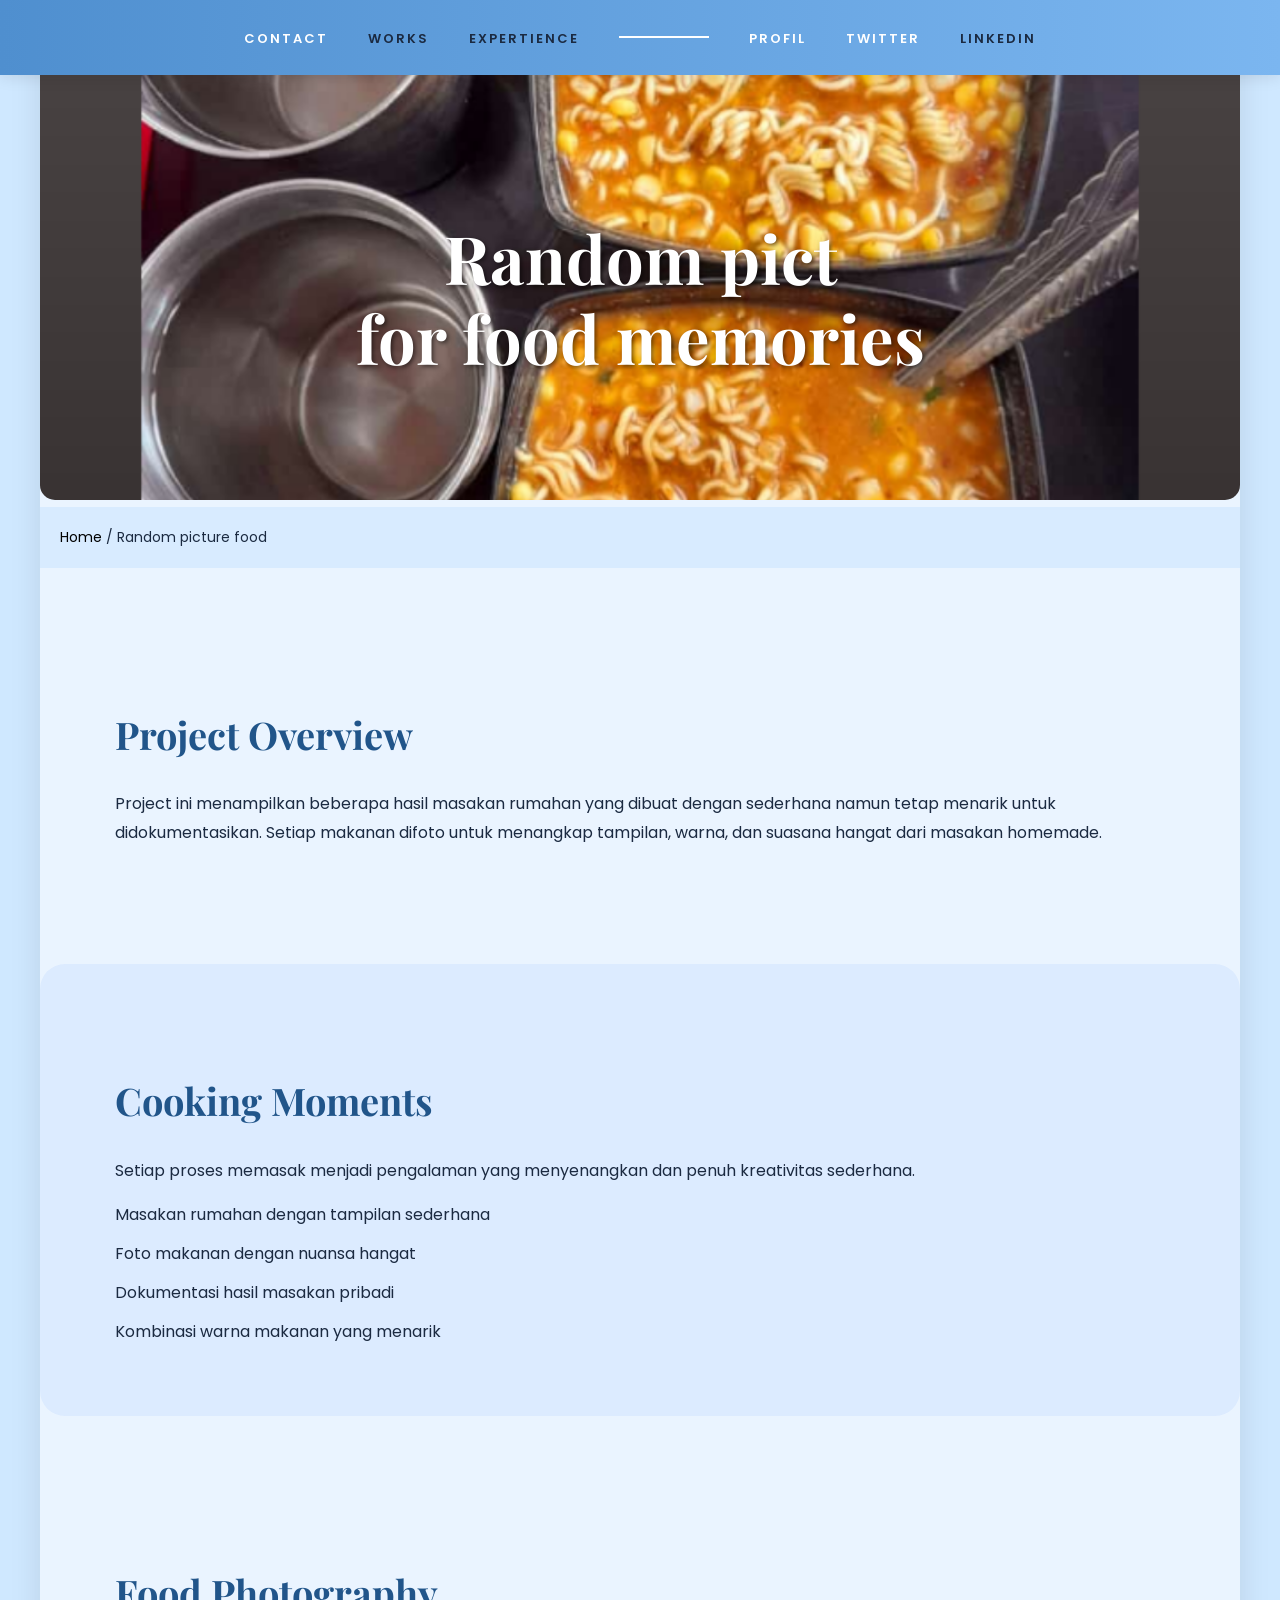
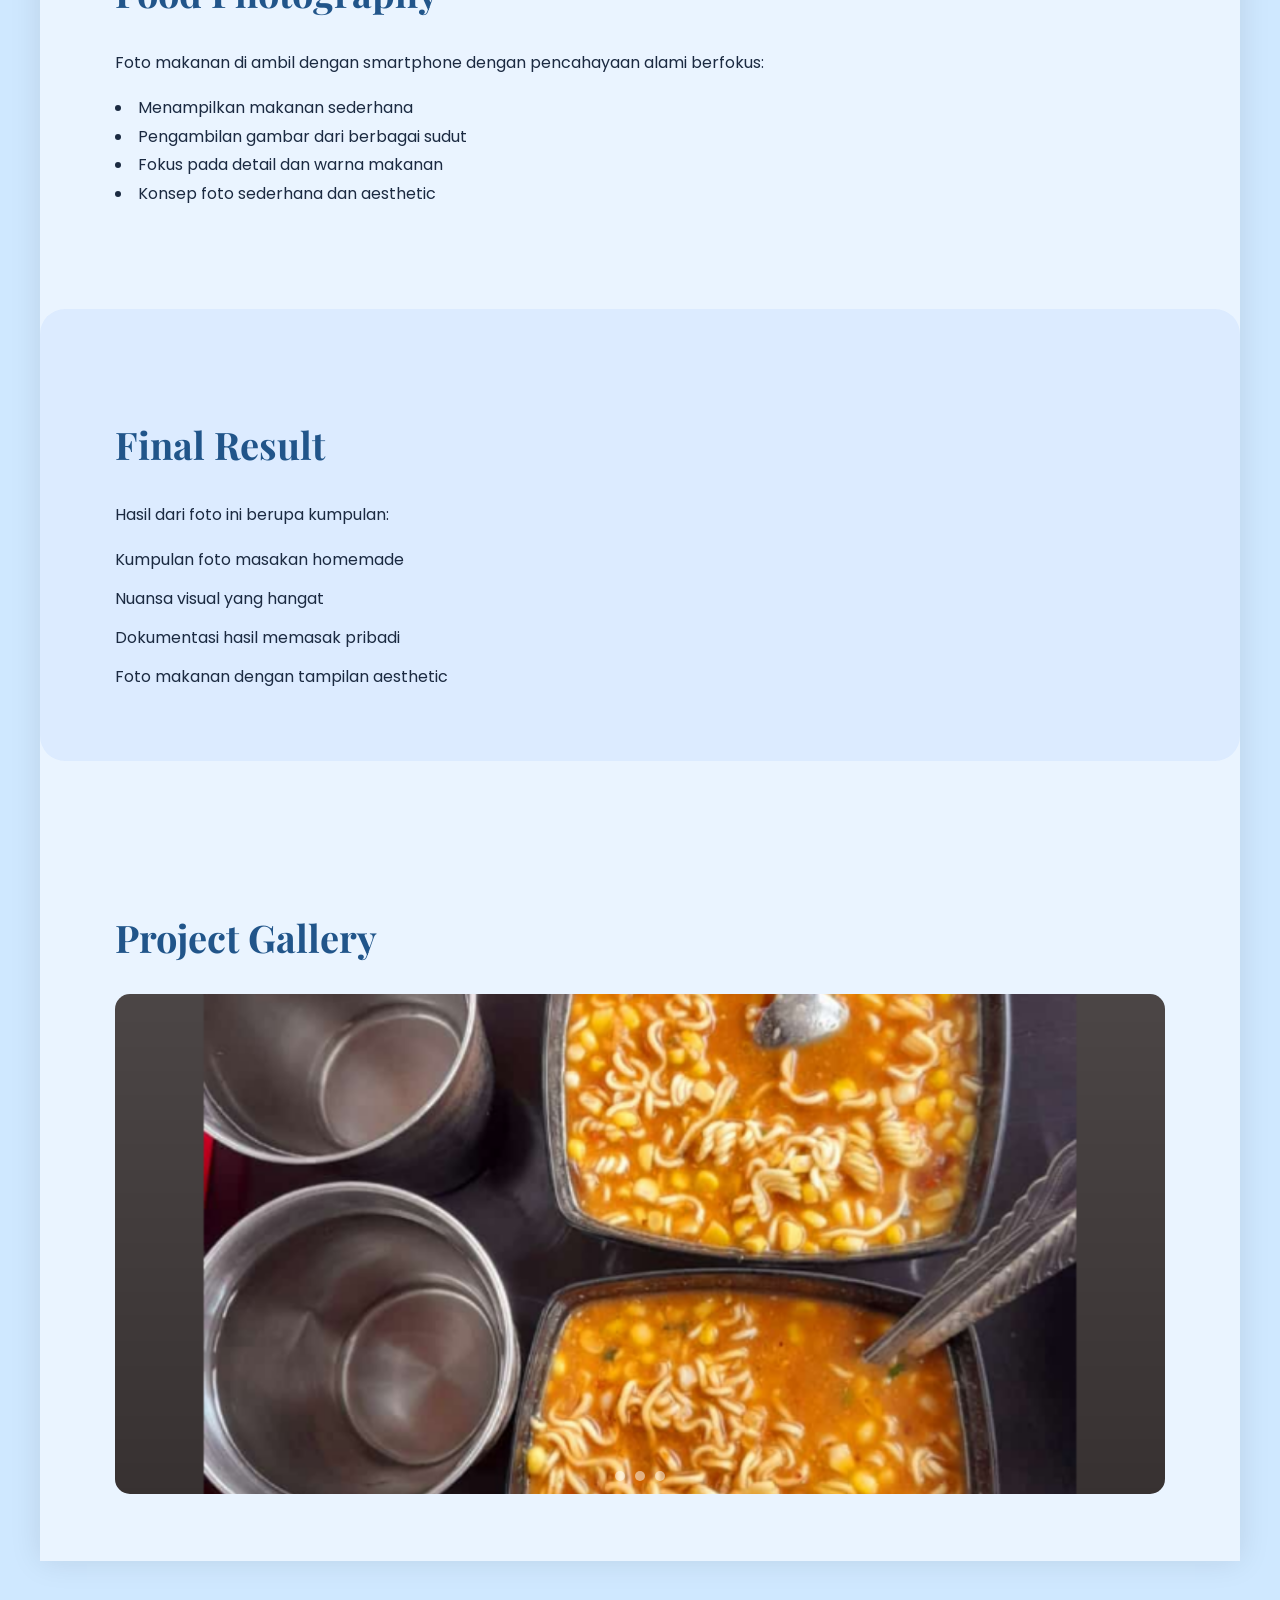
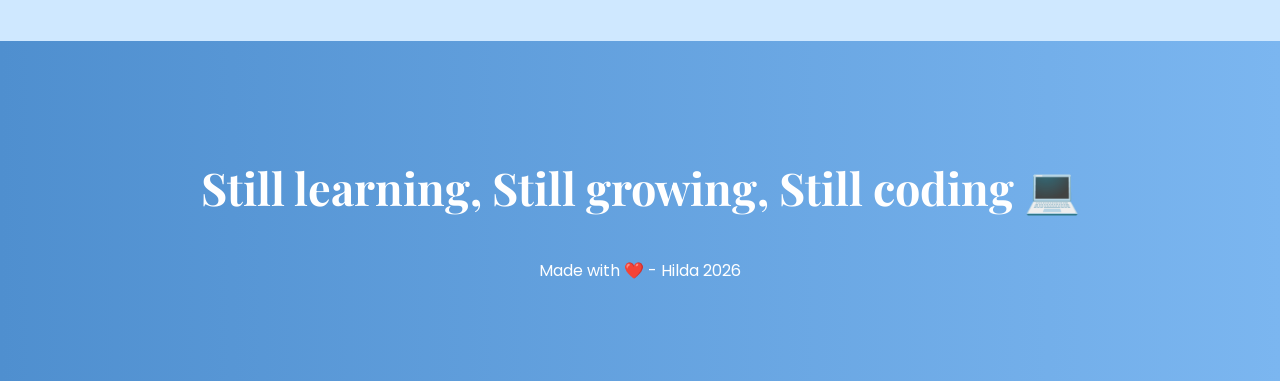
<file: detail4.html>
<!DOCTYPE html>
<html>
<head>
	<meta charset="utf-8">
	<meta name="viewport" content="width=device-width, initial-scale=1.0">
	<title>Random picture food</title>
	<link rel="stylesheet" href="css/bootstrap_grid.css" type="text/css">
	<link rel="stylesheet" href="css/style.css" type="text/css">
	<link href="https://fonts.googleapis.com/css2?family=Poppins:wght@300;400;500;600;700&family=Playfair+Display:wght@500;700;800&display=swap" rel="stylesheet">
	<style>
	.project-container {
		background-color: #eaf4ff;
		max-width: 1200px;
		margin: 0 auto;
		box-shadow: 0 0 30px rgba(0,0,0,0.1);
	}

	.full-width-image {
		width: 100%;
		height: 500px;
		object-fit: cover;
	}

	.breadcrumb {
		padding: 20px;
		background-color: #d8ebff;
		font-family: 'Poppins', sans-serif;
		font-size: 14px;
	}

	.breadcrumb a {
		color: black;
		text-decoration: none;
	}

	.breadcrumb a:hover {
		text-decoration: underline;
	}

	.project-title {
		position: absolute;
		top: 50%;
		left: 50%;
		font-size: 50pt;
		transform: translate(-50%, -50%);
		color: white;
		text-align: center;
		text-shadow: 2px 2px 4px rgba(0,0,0,0.5);
		font-family: 'Playfair Display', serif;
	}

	.image-container {
		position: relative;
	}

	h2{
		font-family: 'Playfair Display', serif;
	}

	p, li{
		font-family: 'Poppins', sans-serif;
		line-height: 1.8;
	}
	
	/* Slider Styles */
	.project-slider {
		position: relative;
		width: 100%;
		overflow: hidden;
	}

	.slider-container {
		display: flex;
		transition: transform 0.5s ease;
		width: 300%;
	}

	.slider-slide {
		width: 33.33%;
		flex-shrink: 0;
	}

	.slider-slide img {
		width: 100%;
		height: 500px;
		object-fit: cover;
	}

	.slider-controls {
		position: absolute;
		bottom: 20px;
		left: 50%;
		transform: translateX(-50%);
		display: flex;
		gap: 10px;
	}

	.slider-dot {
		width: 10px;
		height: 10px;
		background-color: rgba(255,255,255,0.5);
		border-radius: 50%;
		cursor: pointer;
		transition: background-color 0.3s;
	}

	.slider-dot.active {
		background-color: white;
	}
	
	.slider-toggle {
		display: none;
	}

	#slide1:checked ~ .slider-container {
		transform: translateX(0);
	}

	#slide2:checked ~ .slider-container {
		transform: translateX(-33.33%);
	}

	#slide3:checked ~ .slider-container {
		transform: translateX(-66.66%);
	}
</style>
</head>

<body>
	<nav>
		<ul>
			<li><a href="../index.html#contact">contact</a></li>
			<li>works</li>
			<li>expertience</li>
			<li class="empty"></li>
			<li><a href="profil.html">profil</a></li>
			<li><a href="https://x.com/anzanul" target="_blank">twitter</a></li>
			<li>linkedin</li>
		</ul>
	</nav>

	<div class="project-container">
		<div class="image-container">
			<img src="./img/food1.png" class="full-width-image" alt="food View">
			<h1 class="project-title">Random pict<br>for food memories</h1>
		</div>
		<div class="breadcrumb">
			<a href="../index.html">Home</a> / Random picture food
		</div>
		<section class="project" style="padding-top: 50px;">
			<div class="container">
				<div class="row">
					<div class="col-sm">
						<h2>Project Overview</h2>
						<p>Project ini menampilkan beberapa hasil masakan rumahan yang dibuat
						dengan sederhana namun tetap menarik untuk didokumentasikan.
						Setiap makanan difoto untuk menangkap tampilan, warna,
						dan suasana hangat dari masakan homemade.</p>
					</div>
				</div>
			</div>
		</section>

		<section class="project blue">
			<div class="container">
				<div class="row">
					<div class="col-sm">
						<h2>Cooking Moments</h2>
						<p>Setiap proses memasak menjadi pengalaman yang menyenangkan
						dan penuh kreativitas sederhana.</p>
						<ul>
							<li>Masakan rumahan dengan tampilan sederhana</li>
							<li>Foto makanan dengan nuansa hangat</li>
							<li>Dokumentasi hasil masakan pribadi</li>
							<li>Kombinasi warna makanan yang menarik</li>
						</ul>
					</div>
				</div>
			</div>
		</section>

		<section class="project">
			<div class="container">
				<div class="row">
					<div class="col-sm">
						<h2>Food Photography</h2>
						<p>Foto makanan di ambil dengan smartphone dengan pencahayaan alami berfokus:</p>
							<li>Menampilkan makanan sederhana</li>
							<li>Pengambilan gambar dari berbagai sudut</li>
							<li>Fokus pada detail dan warna makanan</li>
							<li>Konsep foto sederhana dan aesthetic</li>
						</ul>
					</div>
				</div>
			</div>
		</section>

		<section class="project blue">
			<div class="container">
				<div class="row">
					<div class="col-sm">
						<h2>Final Result</h2>
						<p>Hasil dari foto ini berupa kumpulan:</p>
						<ul>
							<li>Kumpulan foto masakan homemade</li>
							<li>Nuansa visual yang hangat</li>
							<li>Dokumentasi hasil memasak pribadi</li>
							<li>Foto makanan dengan tampilan aesthetic</li>
						</ul>
					</div>
				</div>
			</div>
		</section>

		<section class="project">
			<div class="container">
				<div class="row">
					<div class="col-sm">
						<h2>Project Gallery</h2>
						<div class="project-slider">
							<input type="radio" name="slider" id="slide1" class="slider-toggle" checked>
							<input type="radio" name="slider" id="slide2" class="slider-toggle">
							<input type="radio" name="slider" id="slide3" class="slider-toggle">
							
							<div class="slider-container">
								<div class="slider-slide">
									<img src="./img/food1.png" alt="Food View">
								</div>
								<div class="slider-slide">
									<img src="./img/food5.jpg" alt="Food View">
								</div>
								<div class="slider-slide">
									<img src="./img/food3.png" alt="food View">
								</div>
							</div>
							
							<div class="slider-controls">
								<label for="slide1" class="slider-dot"></label>
								<label for="slide2" class="slider-dot"></label>
								<label for="slide3" class="slider-dot"></label>
							</div>
						</div>
					</div>
				</div>
			</div>
		</section>
	</div>

	<footer id="contact">
			<h2> Still learning, Still growing, Still coding 💻 </h2>
				<p>Made with ❤️ - Hilda 2026</p>
			</footer>
			
		</body>
</html>
</file>
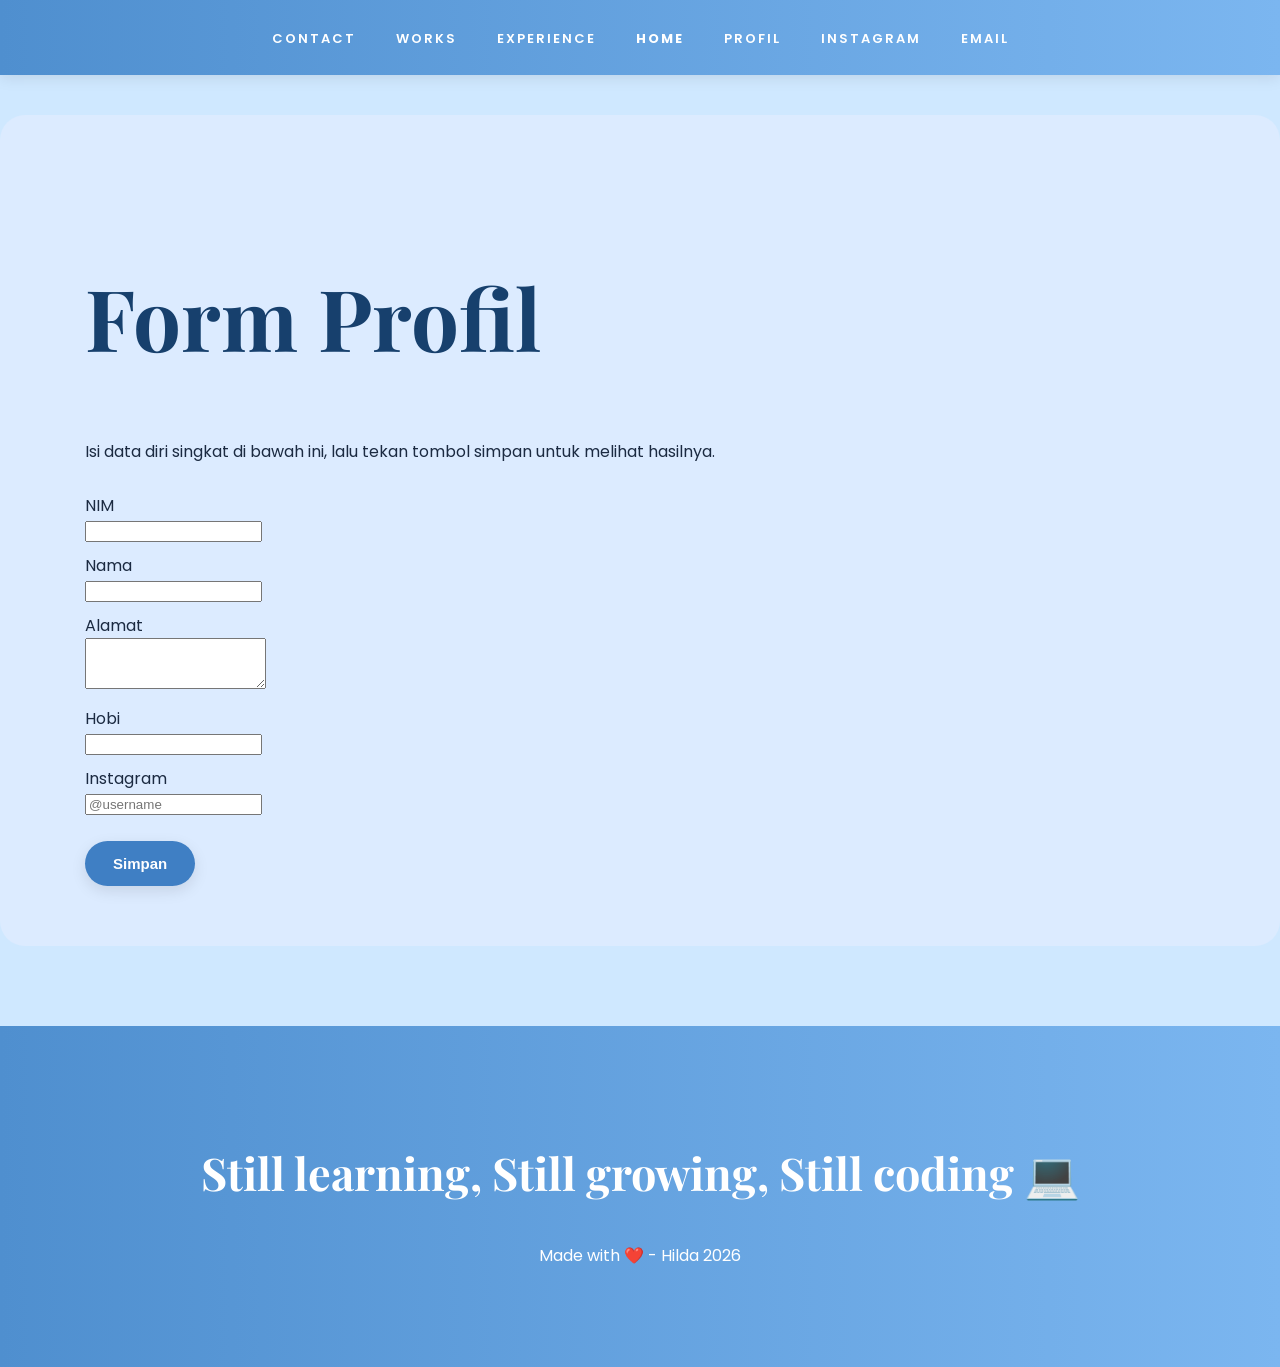
<file: profil.html>
<!DOCTYPE html>
<html>
<head>
	<meta charset="utf-8">
	<meta name="viewport" content="width=device-width, initial-scale=1.0">
	<title>Form Profil</title>
	<link rel="stylesheet" href="css/bootstrap_grid.css" type="text/css">
	<link rel="stylesheet" href="css/style.css" type="text/css">
	<link href="https://fonts.googleapis.com/css2?family=Poppins:wght@300;400;500;600;700&family=Playfair+Display:wght@500;700;800&display=swap" rel="stylesheet">
	<style>	
	.no-sticky nav { position: static; }
	</style>
</head>

<body class="no-sticky">
	<nav>
		<ul>
			<li><a href="#contact">contact</a></li>
			<li><a href="#works">works</a></li>
			<li><a href="#experience">experience</a></li>
			<li><a href="index.html"><strong>home</strong></a></li>
			<li><a href="profil.html">profil</a></li>
			<li><a href="https://instagram.com/hldaknk_" target="_blank">instagram</a></li>
			<li><a href="mailto:hyldhakunak07@gmail.com">email</a></li>
		</ul>
	</nav>

	<section class="project blue">
		<div class="container">
			<div class="row">
				<div class="col-sm">
					<h1>Form Profil</h1>
					<p>Isi data diri singkat di bawah ini, lalu tekan tombol simpan untuk melihat hasilnya.</p>
				</div>
			</div>
			<div class="row">
				<div class="col-sm">
					<form id="profilForm">
						<ul>
							<li>
								<label for="nim">NIM</label><br>
								<input type="text" id="nim" name="nim" required>
							</li>
							<li>
								<label for="nama">Nama</label><br>
								<input type="text" id="nama" name="nama" required>
							</li>
							<li>
								<label for="alamat">Alamat</label><br>
								<textarea id="alamat" name="alamat" rows="3" required></textarea>
							</li>
							<li>
								<label for="hobi">Hobi</label><br>
								<input type="text" id="hobi" name="hobi" required>
							</li>
							<li>
								<label for="instagram">Instagram</label><br>
								<input type="text" id="instagram" name="instagram" placeholder="@username" required>
							</li>
						</ul>
						<button type="submit" class="button">Simpan</button>
					</form>
				</div>
			</div>
		</div>
	</section>

	<footer id="contact">
		<h2> Still learning, Still growing, Still coding 💻 </h2>
				<p>Made with ❤️ - Hilda 2026</p>
			</footer>
			
		</body>
</html>
</file>
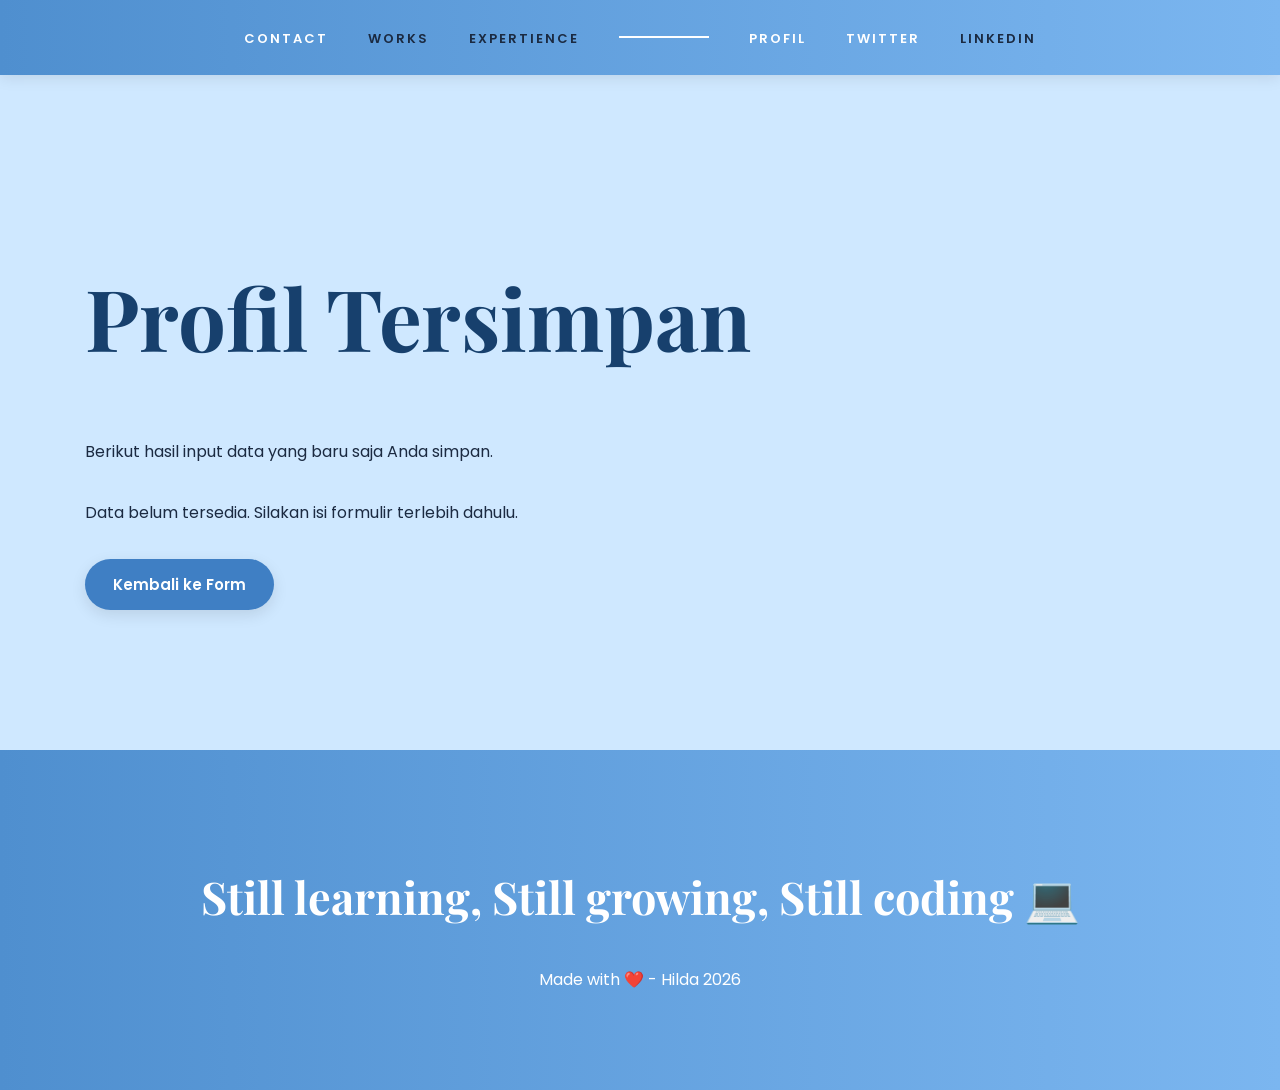
<file: profil_tampil.html>
<!DOCTYPE html>
<html>
<head>
	<meta charset="utf-8">
	<meta name="viewport" content="width=device-width, initial-scale=1.0">
	<title>Profil Tersimpan</title>
	<link rel="stylesheet" href="css/bootstrap_grid.css" type="text/css">
	<link rel="stylesheet" href="css/style.css" type="text/css">
	<link href="https://fonts.googleapis.com/css2?family=Poppins:wght@300;400;500;600;700&family=Playfair+Display:wght@500;700;800&display=swap" rel="stylesheet">
	<style>	
	.no-sticky nav { position: static; }
	</style>
</head>

<body class="no-sticky">
	<nav>
		<ul>
			<li><a href="index.html">contact</a></li>
			<li>works</li>
			<li>expertience</li>
			<li class="empty"></li>
			<li><a href="profil.html">profil</a></li>
			<li><a href="https://x.com/anzanul" target="_blank">twitter</a></li>
			<li>linkedin</li>
		</ul>
	</nav>

	<section class="project">
		<div class="container">
			<div class="row">
				<div class="col-sm">
					<h1>Profil Tersimpan</h1>
					<p>Berikut hasil input data yang baru saja Anda simpan.</p>
				</div>
			</div>
			<div class="row">
				<div class="col-sm">
					<div id="profilResult">
						<p>Data belum tersedia. Silakan isi formulir terlebih dahulu.</p>
					</div>
					<a href="profil.html" class="button">Kembali ke Form</a>
				</div>
			</div>
		</div>
	</section>

	<footer id="contact">
			<h2> Still learning, Still growing, Still coding 💻 </h2>
				<p>Made with ❤️ - Hilda 2026</p>
			</footer>
			
		</body>
</html>
</file>
<file: css/style.css>
body{
	font-family: 'Poppins', sans-serif;
	background-color: #cfe8ff;
	color: #1b2a41;
}

body, ul{
	margin: 0;
	padding:0;
}

h1,h2,.skill-list{
	font-family: 'Playfair Display', serif;
}

img{
	max-width: 100%;
	border-radius: 15px;
}

nav{
	background: linear-gradient(to right, #4f8fcf, #7bb6f0);
	position: fixed;
	z-index: 1;
	width: 100%;
	box-shadow: 0 2px 15px rgba(0,0,0,0.1);
}

header{
	top:70px;
	position: relative;
	margin-bottom: 180px;
	background: linear-gradient(to bottom, #d8ecff, #b8dcff);
	padding: 60px 0;
}

nav ul li{
	display: inline-block;
	margin: 0 18px;
	text-transform: uppercase;
	letter-spacing: 2px;
	font-size: 13px;
	font-weight: 600;
}

nav ul{
	margin: 0 auto;
	text-align: center;
	padding: 25px;
}

h1{
	font-size: 85px;
	line-height: 120%;
	color: #17406d;
}

h2{
	font-size: 38px;
	line-height: 130%;
	color: #21558a;
}

h1,h2{
	font-weight: bold;
}

p{
	line-height: 180%;
	font-size: 16px;
}

ul li{
	list-style: none;
	margin: 10px 0;
}

.button{
	border: none;
	font-size: 15px;
	border-radius: 30px;
	text-decoration: none;
	color: white;
	background-color: #3f7fc4;
	padding: 14px 28px;
	margin-top:40px;
	display: inline-block;
	transition: 0.3s ease-in-out;
	font-weight: 600;
	box-shadow: 0 5px 15px rgba(0,0,0,0.1);
}

.button:hover{
	background-color: #245b96;
	transform: translateY(-3px);
}

figcaption{
	font-size: 12px;
	margin-top: 10px;
	color: #4c6a85;
}

.intro-img{
	box-shadow: 1px 5px 30px rgba(0,0,0,0.2);
	margin-top: 30px;
	border-radius: 20px;
}

.skill-list{
	text-align: center;
	font-size: 42px;
	line-height: 170%;
	margin-bottom:130px;
	color: #245b96;
}

.project{
	margin: 40px 0;
	padding: 60px;
	border-radius: 25px;
}

.blue{
	background-color: #dcebff;
}

.project .button{
	margin-top: 15px;
}

footer{
	text-align: center;
	padding: 80px 20px;
	background: linear-gradient(to right, #4f8fcf, #7bb6f0);
	color: white;
	margin-top: 80px;
}

footer h2{
	font-size: 45px;
	margin-bottom:40px;
	color: white;
}

.right-alignment{
	text-align: right;
}

li.empty{
	width: 90px;
	border-top: 2px solid white;
	top:-5px;
	position: relative;
}

nav li a{
	text-decoration: none;
	color: white;
	transition: 0.3s;
}

nav li a:hover{
	color: #dff1ff;
}

a{
	text-decoration: none;
}

.container{
	padding-top: 20px;
}
</file>
